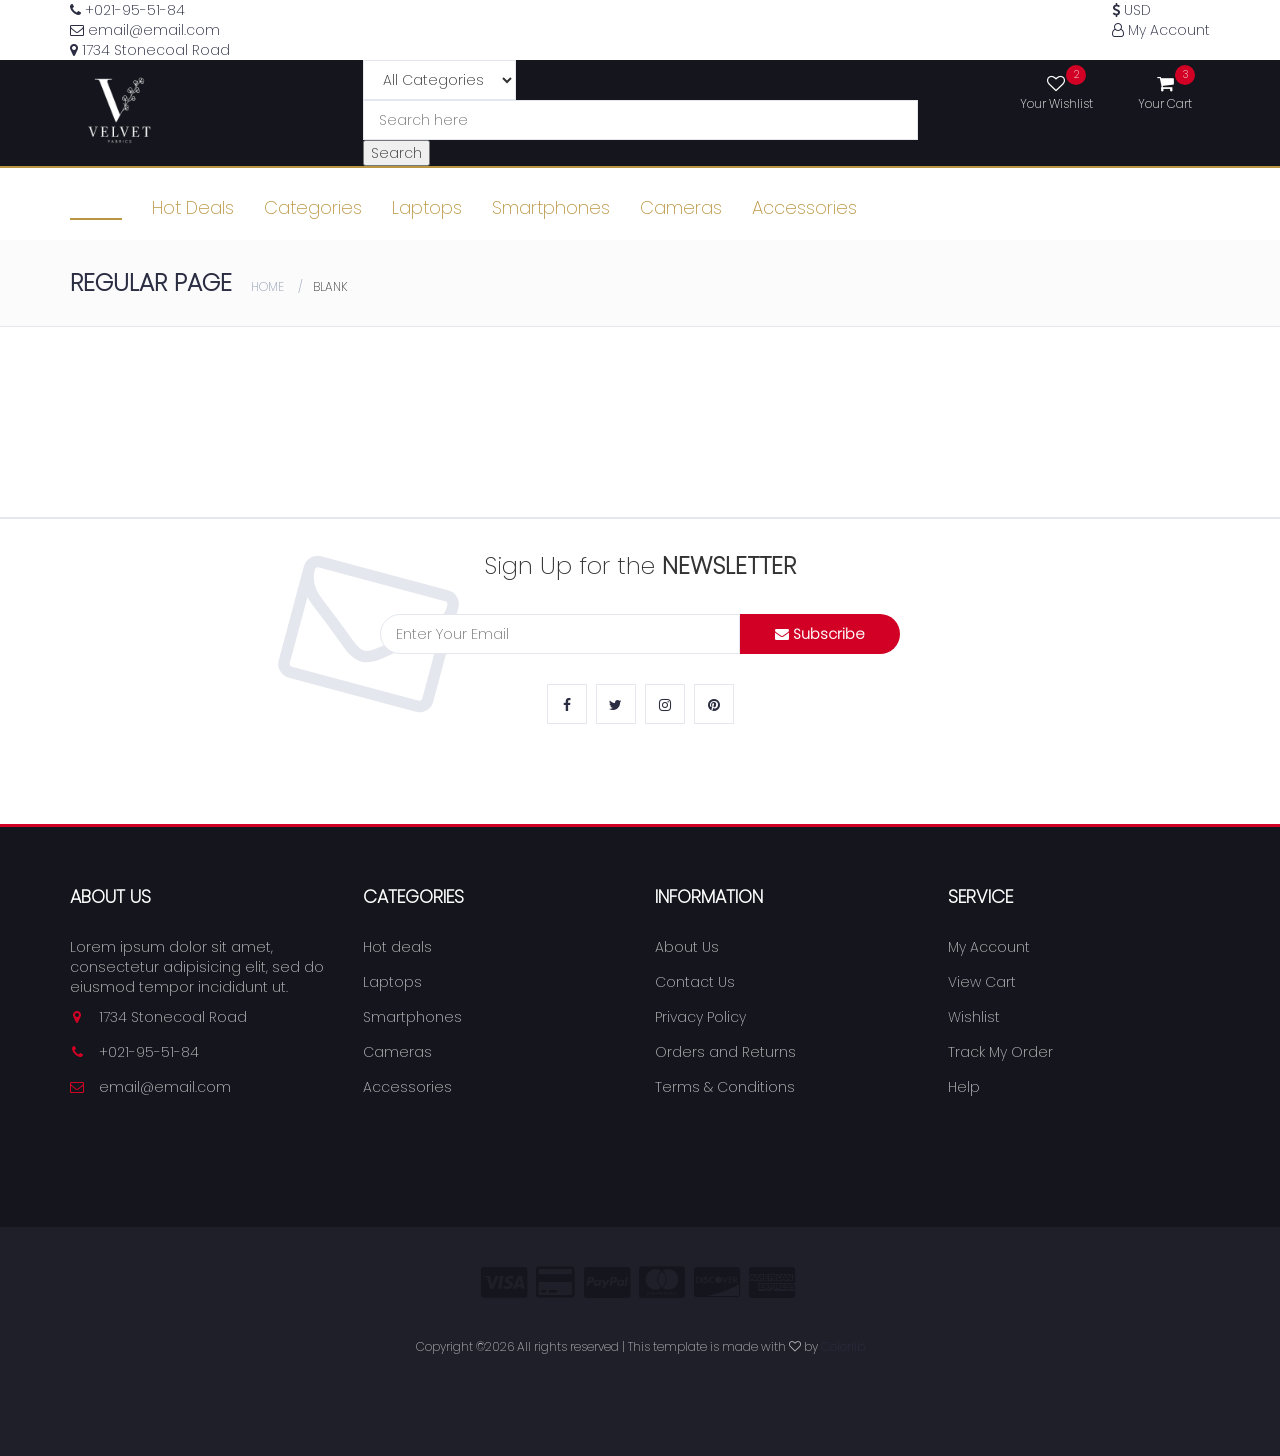
<file: blank.html>
<!DOCTYPE html>
<html lang="en">
	<head>
		<meta charset="utf-8">
		<meta http-equiv="X-UA-Compatible" content="IE=edge">
		<meta name="viewport" content="width=device-width, initial-scale=1">
		 <!-- The above 3 meta tags *must* come first in the head; any other head content must come *after* these tags -->

		<title>Electro - HTML Ecommerce Template</title>

 		<!-- Google font -->
 		<link href="https://fonts.googleapis.com/css?family=Montserrat:400,500,700" rel="stylesheet">

 		<!-- Bootstrap -->
 		<link type="text/css" rel="stylesheet" href="css/bootstrap.min.css"/>

 		<!-- Slick -->
 		<link type="text/css" rel="stylesheet" href="css/slick.css"/>
 		<link type="text/css" rel="stylesheet" href="css/slick-theme.css"/>

 		<!-- nouislider -->
 		<link type="text/css" rel="stylesheet" href="css/nouislider.min.css"/>

 		<!-- Font Awesome Icon -->
 		<link rel="stylesheet" href="css/font-awesome.min.css">

 		<!-- Custom stlylesheet -->
 		<link type="text/css" rel="stylesheet" href="css/style.css"/>

 		<!-- HTML5 shim and Respond.js for IE8 support of HTML5 elements and media queries -->
 		<!-- WARNING: Respond.js doesn't work if you view the page via file:// -->
 		<!--[if lt IE 9]>
 		  <script src="https://oss.maxcdn.com/html5shiv/3.7.3/html5shiv.min.js"></script>
 		  <script src="https://oss.maxcdn.com/respond/1.4.2/respond.min.js"></script>
 		<![endif]-->

    </head>
	<body>
		<!-- HEADER -->
		<header>
			<!-- TOP HEADER -->
			<div id="top-header">
				<div class="container">
					<ul class="header-links pull-left">
						<li><a href="#"><i class="fa fa-phone"></i> +021-95-51-84</a></li>
						<li><a href="#"><i class="fa fa-envelope-o"></i> email@email.com</a></li>
						<li><a href="#"><i class="fa fa-map-marker"></i> 1734 Stonecoal Road</a></li>
					</ul>
					<ul class="header-links pull-right">
						<li><a href="#"><i class="fa fa-dollar"></i> USD</a></li>
						<li><a href="#"><i class="fa fa-user-o"></i> My Account</a></li>
					</ul>
				</div>
			</div>
			<!-- /TOP HEADER -->

			<!-- MAIN HEADER -->
			<div id="header">
				<!-- container -->
				<div class="container">
					<!-- row -->
					<div class="row">
						<!-- LOGO -->
						<div class="col-md-3">
							<div class="header-logo">
								<a href="#" class="logo">
									<img src="./img/logo.png" alt="">
								</a>
							</div>
						</div>
						<!-- /LOGO -->

						<!-- SEARCH BAR -->
						<div class="col-md-6">
							<div class="header-search">
								<form>
									<select class="input-select">
										<option value="0">All Categories</option>
										<option value="1">Category 01</option>
										<option value="1">Category 02</option>
									</select>
									<input class="input" placeholder="Search here">
									<button class="search-btn">Search</button>
								</form>
							</div>
						</div>
						<!-- /SEARCH BAR -->

						<!-- ACCOUNT -->
						<div class="col-md-3 clearfix">
							<div class="header-ctn">
								<!-- Wishlist -->
								<div>
									<a href="#">
										<i class="fa fa-heart-o"></i>
										<span>Your Wishlist</span>
										<div class="qty">2</div>
									</a>
								</div>
								<!-- /Wishlist -->

								<!-- Cart -->
								<div class="dropdown">
									<a class="dropdown-toggle" data-toggle="dropdown" aria-expanded="true">
										<i class="fa fa-shopping-cart"></i>
										<span>Your Cart</span>
										<div class="qty">3</div>
									</a>
									<div class="cart-dropdown">
										<div class="cart-list">
											<div class="product-widget">
												<div class="product-img">
													<img src="./img/product01.png" alt="">
												</div>
												<div class="product-body">
													<h3 class="product-name"><a href="#">product name goes here</a></h3>
													<h4 class="product-price"><span class="qty">1x</span>$980.00</h4>
												</div>
												<button class="delete"><i class="fa fa-close"></i></button>
											</div>

											<div class="product-widget">
												<div class="product-img">
													<img src="./img/product02.png" alt="">
												</div>
												<div class="product-body">
													<h3 class="product-name"><a href="#">product name goes here</a></h3>
													<h4 class="product-price"><span class="qty">3x</span>$980.00</h4>
												</div>
												<button class="delete"><i class="fa fa-close"></i></button>
											</div>
										</div>
										<div class="cart-summary">
											<small>3 Item(s) selected</small>
											<h5>SUBTOTAL: $2940.00</h5>
										</div>
										<div class="cart-btns">
											<a href="#">View Cart</a>
											<a href="#">Checkout  <i class="fa fa-arrow-circle-right"></i></a>
										</div>
									</div>
								</div>
								<!-- /Cart -->

								<!-- Menu Toogle -->
								<div class="menu-toggle">
									<a href="#">
										<i class="fa fa-bars"></i>
										<span>Menu</span>
									</a>
								</div>
								<!-- /Menu Toogle -->
							</div>
						</div>
						<!-- /ACCOUNT -->
					</div>
					<!-- row -->
				</div>
				<!-- container -->
			</div>
			<!-- /MAIN HEADER -->
		</header>
		<!-- /HEADER -->

		<!-- NAVIGATION -->
		<nav id="navigation">
			<!-- container -->
			<div class="container">
				<!-- responsive-nav -->
				<div id="responsive-nav">
					<!-- NAV -->
					<ul class="main-nav nav navbar-nav">
						<li class="active"><a href="#">Home</a></li>
						<li><a href="#">Hot Deals</a></li>
						<li><a href="#">Categories</a></li>
						<li><a href="#">Laptops</a></li>
						<li><a href="#">Smartphones</a></li>
						<li><a href="#">Cameras</a></li>
						<li><a href="#">Accessories</a></li>
					</ul>
					<!-- /NAV -->
				</div>
				<!-- /responsive-nav -->
			</div>
			<!-- /container -->
		</nav>
		<!-- /NAVIGATION -->

		<!-- BREADCRUMB -->
		<div id="breadcrumb" class="section">
			<!-- container -->
			<div class="container">
				<!-- row -->
				<div class="row">
					<div class="col-md-12">
						<h3 class="breadcrumb-header">Regular Page</h3>
						<ul class="breadcrumb-tree">
							<li><a href="#">Home</a></li>
							<li class="active">Blank</li>
						</ul>
					</div>
				</div>
				<!-- /row -->
			</div>
			<!-- /container -->
		</div>
		<!-- /BREADCRUMB -->

		<!-- SECTION -->
		<div class="section">
			<!-- container -->
			<div class="container">
				<!-- row -->
				<div class="row">
				</div>
				<!-- /row -->
			</div>
			<!-- /container -->
		</div>
		<!-- /SECTION -->

		<!-- NEWSLETTER -->
		<div id="newsletter" class="section">
			<!-- container -->
			<div class="container">
				<!-- row -->
				<div class="row">
					<div class="col-md-12">
						<div class="newsletter">
							<p>Sign Up for the <strong>NEWSLETTER</strong></p>
							<form>
								<input class="input" type="email" placeholder="Enter Your Email">
								<button class="newsletter-btn"><i class="fa fa-envelope"></i> Subscribe</button>
							</form>
							<ul class="newsletter-follow">
								<li>
									<a href="#"><i class="fa fa-facebook"></i></a>
								</li>
								<li>
									<a href="#"><i class="fa fa-twitter"></i></a>
								</li>
								<li>
									<a href="#"><i class="fa fa-instagram"></i></a>
								</li>
								<li>
									<a href="#"><i class="fa fa-pinterest"></i></a>
								</li>
							</ul>
						</div>
					</div>
				</div>
				<!-- /row -->
			</div>
			<!-- /container -->
		</div>
		<!-- /NEWSLETTER -->

		<!-- FOOTER -->
		<footer id="footer">
			<!-- top footer -->
			<div class="section">
				<!-- container -->
				<div class="container">
					<!-- row -->
					<div class="row">
						<div class="col-md-3 col-xs-6">
							<div class="footer">
								<h3 class="footer-title">About Us</h3>
								<p>Lorem ipsum dolor sit amet, consectetur adipisicing elit, sed do eiusmod tempor incididunt ut.</p>
								<ul class="footer-links">
									<li><a href="#"><i class="fa fa-map-marker"></i>1734 Stonecoal Road</a></li>
									<li><a href="#"><i class="fa fa-phone"></i>+021-95-51-84</a></li>
									<li><a href="#"><i class="fa fa-envelope-o"></i>email@email.com</a></li>
								</ul>
							</div>
						</div>

						<div class="col-md-3 col-xs-6">
							<div class="footer">
								<h3 class="footer-title">Categories</h3>
								<ul class="footer-links">
									<li><a href="#">Hot deals</a></li>
									<li><a href="#">Laptops</a></li>
									<li><a href="#">Smartphones</a></li>
									<li><a href="#">Cameras</a></li>
									<li><a href="#">Accessories</a></li>
								</ul>
							</div>
						</div>

						<div class="clearfix visible-xs"></div>

						<div class="col-md-3 col-xs-6">
							<div class="footer">
								<h3 class="footer-title">Information</h3>
								<ul class="footer-links">
									<li><a href="#">About Us</a></li>
									<li><a href="#">Contact Us</a></li>
									<li><a href="#">Privacy Policy</a></li>
									<li><a href="#">Orders and Returns</a></li>
									<li><a href="#">Terms & Conditions</a></li>
								</ul>
							</div>
						</div>

						<div class="col-md-3 col-xs-6">
							<div class="footer">
								<h3 class="footer-title">Service</h3>
								<ul class="footer-links">
									<li><a href="#">My Account</a></li>
									<li><a href="#">View Cart</a></li>
									<li><a href="#">Wishlist</a></li>
									<li><a href="#">Track My Order</a></li>
									<li><a href="#">Help</a></li>
								</ul>
							</div>
						</div>
					</div>
					<!-- /row -->
				</div>
				<!-- /container -->
			</div>
			<!-- /top footer -->

			<!-- bottom footer -->
			<div id="bottom-footer" class="section">
				<div class="container">
					<!-- row -->
					<div class="row">
						<div class="col-md-12 text-center">
							<ul class="footer-payments">
								<li><a href="#"><i class="fa fa-cc-visa"></i></a></li>
								<li><a href="#"><i class="fa fa-credit-card"></i></a></li>
								<li><a href="#"><i class="fa fa-cc-paypal"></i></a></li>
								<li><a href="#"><i class="fa fa-cc-mastercard"></i></a></li>
								<li><a href="#"><i class="fa fa-cc-discover"></i></a></li>
								<li><a href="#"><i class="fa fa-cc-amex"></i></a></li>
							</ul>
							<span class="copyright">
								<!-- Link back to Colorlib can't be removed. Template is licensed under CC BY 3.0. -->
								Copyright &copy;<script>document.write(new Date().getFullYear());</script> All rights reserved | This template is made with <i class="fa fa-heart-o" aria-hidden="true"></i> by <a href="https://colorlib.com" target="_blank">Colorlib</a>
							<!-- Link back to Colorlib can't be removed. Template is licensed under CC BY 3.0. -->
							</span>


						</div>
					</div>
						<!-- /row -->
				</div>
				<!-- /container -->
			</div>
			<!-- /bottom footer -->
		</footer>
		<!-- /FOOTER -->

		<!-- jQuery Plugins -->
		<script src="js/jquery.min.js"></script>
		<script src="js/bootstrap.min.js"></script>
		<script src="js/slick.min.js"></script>
		<script src="js/nouislider.min.js"></script>
		<script src="js/jquery.zoom.min.js"></script>
		<script src="js/main.js"></script>

	</body>
</html>
</file>
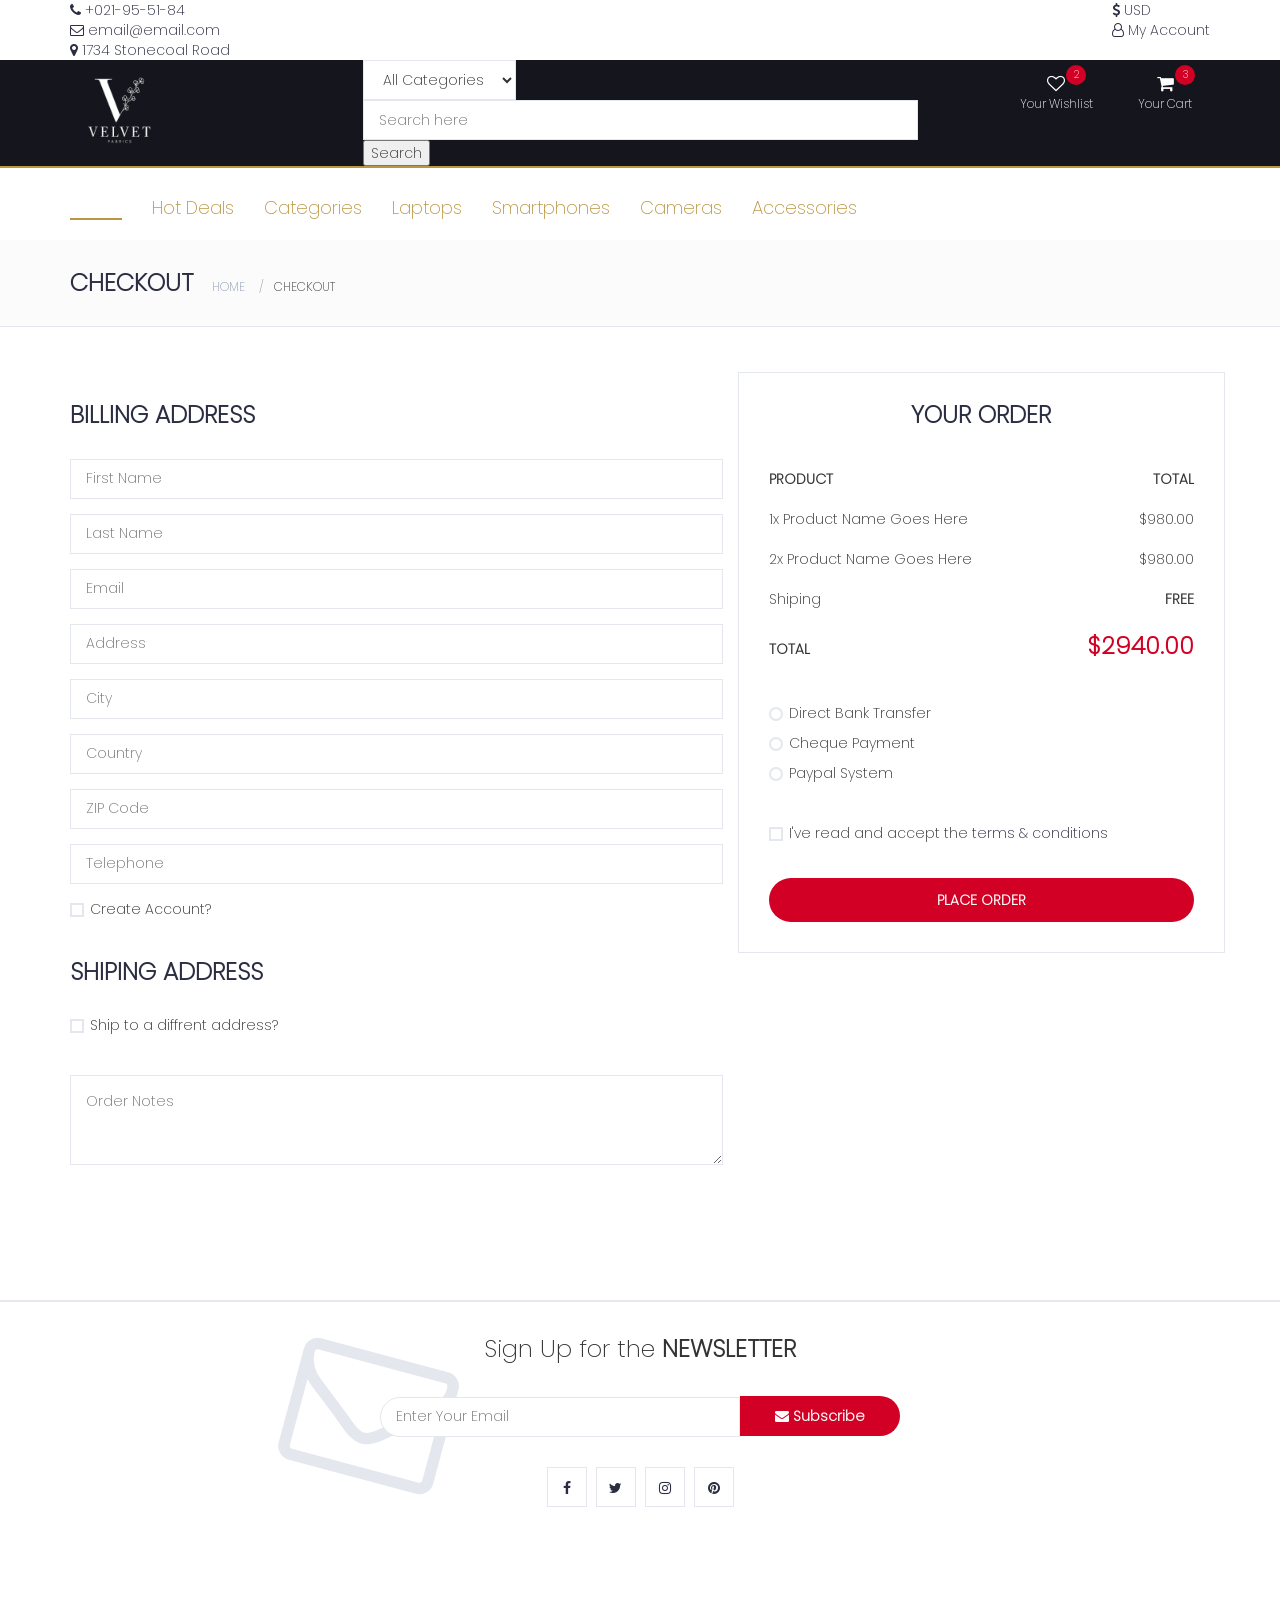
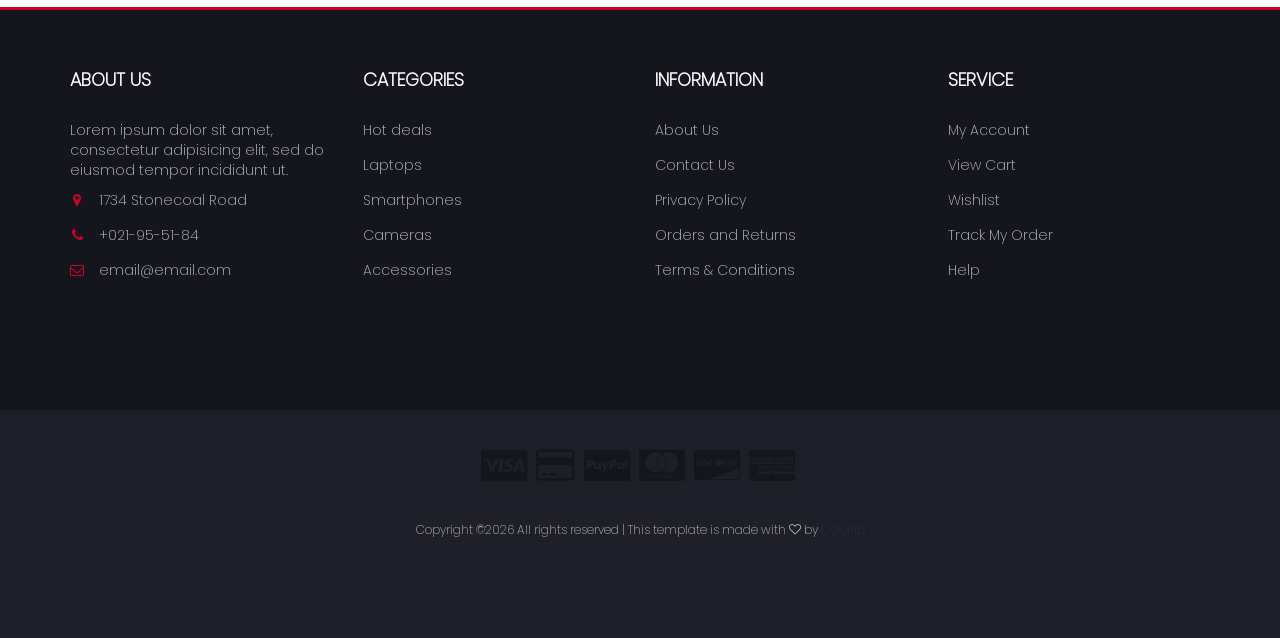
<file: checkout.html>
<!DOCTYPE html>
<html lang="en">
	<head>
		<meta charset="utf-8">
		<meta http-equiv="X-UA-Compatible" content="IE=edge">
		<meta name="viewport" content="width=device-width, initial-scale=1">
		 <!-- The above 3 meta tags *must* come first in the head; any other head content must come *after* these tags -->

		<title>Electro - HTML Ecommerce Template</title>

 		<!-- Google font -->
 		<link href="https://fonts.googleapis.com/css?family=Montserrat:400,500,700" rel="stylesheet">

 		<!-- Bootstrap -->
 		<link type="text/css" rel="stylesheet" href="css/bootstrap.min.css"/>

 		<!-- Slick -->
 		<link type="text/css" rel="stylesheet" href="css/slick.css"/>
 		<link type="text/css" rel="stylesheet" href="css/slick-theme.css"/>

 		<!-- nouislider -->
 		<link type="text/css" rel="stylesheet" href="css/nouislider.min.css"/>

 		<!-- Font Awesome Icon -->
 		<link rel="stylesheet" href="css/font-awesome.min.css">

 		<!-- Custom stlylesheet -->
 		<link type="text/css" rel="stylesheet" href="css/style.css"/>

		<!-- HTML5 shim and Respond.js for IE8 support of HTML5 elements and media queries -->
		<!-- WARNING: Respond.js doesn't work if you view the page via file:// -->
		<!--[if lt IE 9]>
		  <script src="https://oss.maxcdn.com/html5shiv/3.7.3/html5shiv.min.js"></script>
		  <script src="https://oss.maxcdn.com/respond/1.4.2/respond.min.js"></script>
		<![endif]-->

    </head>
	<body>
		<!-- HEADER -->
		<header>
			<!-- TOP HEADER -->
			<div id="top-header">
				<div class="container">
					<ul class="header-links pull-left">
						<li><a href="#"><i class="fa fa-phone"></i> +021-95-51-84</a></li>
						<li><a href="#"><i class="fa fa-envelope-o"></i> email@email.com</a></li>
						<li><a href="#"><i class="fa fa-map-marker"></i> 1734 Stonecoal Road</a></li>
					</ul>
					<ul class="header-links pull-right">
						<li><a href="#"><i class="fa fa-dollar"></i> USD</a></li>
						<li><a href="#"><i class="fa fa-user-o"></i> My Account</a></li>
					</ul>
				</div>
			</div>
			<!-- /TOP HEADER -->

			<!-- MAIN HEADER -->
			<div id="header">
				<!-- container -->
				<div class="container">
					<!-- row -->
					<div class="row">
						<!-- LOGO -->
						<div class="col-md-3">
							<div class="header-logo">
								<a href="#" class="logo">
									<img src="./img/logo.png" alt="">
								</a>
							</div>
						</div>
						<!-- /LOGO -->

						<!-- SEARCH BAR -->
						<div class="col-md-6">
							<div class="header-search">
								<form>
									<select class="input-select">
										<option value="0">All Categories</option>
										<option value="1">Category 01</option>
										<option value="1">Category 02</option>
									</select>
									<input class="input" placeholder="Search here">
									<button class="search-btn">Search</button>
								</form>
							</div>
						</div>
						<!-- /SEARCH BAR -->

						<!-- ACCOUNT -->
						<div class="col-md-3 clearfix">
							<div class="header-ctn">
								<!-- Wishlist -->
								<div>
									<a href="#">
										<i class="fa fa-heart-o"></i>
										<span>Your Wishlist</span>
										<div class="qty">2</div>
									</a>
								</div>
								<!-- /Wishlist -->

								<!-- Cart -->
								<div class="dropdown">
									<a class="dropdown-toggle" data-toggle="dropdown" aria-expanded="true">
										<i class="fa fa-shopping-cart"></i>
										<span>Your Cart</span>
										<div class="qty">3</div>
									</a>
									<div class="cart-dropdown">
										<div class="cart-list">
											<div class="product-widget">
												<div class="product-img">
													<img src="./img/product01.png" alt="">
												</div>
												<div class="product-body">
													<h3 class="product-name"><a href="#">product name goes here</a></h3>
													<h4 class="product-price"><span class="qty">1x</span>$980.00</h4>
												</div>
												<button class="delete"><i class="fa fa-close"></i></button>
											</div>

											<div class="product-widget">
												<div class="product-img">
													<img src="./img/product02.png" alt="">
												</div>
												<div class="product-body">
													<h3 class="product-name"><a href="#">product name goes here</a></h3>
													<h4 class="product-price"><span class="qty">3x</span>$980.00</h4>
												</div>
												<button class="delete"><i class="fa fa-close"></i></button>
											</div>
										</div>
										<div class="cart-summary">
											<small>3 Item(s) selected</small>
											<h5>SUBTOTAL: $2940.00</h5>
										</div>
										<div class="cart-btns">
											<a href="#">View Cart</a>
											<a href="#">Checkout  <i class="fa fa-arrow-circle-right"></i></a>
										</div>
									</div>
								</div>
								<!-- /Cart -->

								<!-- Menu Toogle -->
								<div class="menu-toggle">
									<a href="#">
										<i class="fa fa-bars"></i>
										<span>Menu</span>
									</a>
								</div>
								<!-- /Menu Toogle -->
							</div>
						</div>
						<!-- /ACCOUNT -->
					</div>
					<!-- row -->
				</div>
				<!-- container -->
			</div>
			<!-- /MAIN HEADER -->
		</header>
		<!-- /HEADER -->

		<!-- NAVIGATION -->
		<nav id="navigation">
			<!-- container -->
			<div class="container">
				<!-- responsive-nav -->
				<div id="responsive-nav">
					<!-- NAV -->
					<ul class="main-nav nav navbar-nav">
						<li class="active"><a href="#">Home</a></li>
						<li><a href="#">Hot Deals</a></li>
						<li><a href="#">Categories</a></li>
						<li><a href="#">Laptops</a></li>
						<li><a href="#">Smartphones</a></li>
						<li><a href="#">Cameras</a></li>
						<li><a href="#">Accessories</a></li>
					</ul>
					<!-- /NAV -->
				</div>
				<!-- /responsive-nav -->
			</div>
			<!-- /container -->
		</nav>
		<!-- /NAVIGATION -->

		<!-- BREADCRUMB -->
		<div id="breadcrumb" class="section">
			<!-- container -->
			<div class="container">
				<!-- row -->
				<div class="row">
					<div class="col-md-12">
						<h3 class="breadcrumb-header">Checkout</h3>
						<ul class="breadcrumb-tree">
							<li><a href="#">Home</a></li>
							<li class="active">Checkout</li>
						</ul>
					</div>
				</div>
				<!-- /row -->
			</div>
			<!-- /container -->
		</div>
		<!-- /BREADCRUMB -->

		<!-- SECTION -->
		<div class="section">
			<!-- container -->
			<div class="container">
				<!-- row -->
				<div class="row">

					<div class="col-md-7">
						<!-- Billing Details -->
						<div class="billing-details">
							<div class="section-title">
								<h3 class="title">Billing address</h3>
							</div>
							<div class="form-group">
								<input class="input" type="text" name="first-name" placeholder="First Name">
							</div>
							<div class="form-group">
								<input class="input" type="text" name="last-name" placeholder="Last Name">
							</div>
							<div class="form-group">
								<input class="input" type="email" name="email" placeholder="Email">
							</div>
							<div class="form-group">
								<input class="input" type="text" name="address" placeholder="Address">
							</div>
							<div class="form-group">
								<input class="input" type="text" name="city" placeholder="City">
							</div>
							<div class="form-group">
								<input class="input" type="text" name="country" placeholder="Country">
							</div>
							<div class="form-group">
								<input class="input" type="text" name="zip-code" placeholder="ZIP Code">
							</div>
							<div class="form-group">
								<input class="input" type="tel" name="tel" placeholder="Telephone">
							</div>
							<div class="form-group">
								<div class="input-checkbox">
									<input type="checkbox" id="create-account">
									<label for="create-account">
										<span></span>
										Create Account?
									</label>
									<div class="caption">
										<p>Lorem ipsum dolor sit amet, consectetur adipisicing elit, sed do eiusmod tempor incididunt.</p>
										<input class="input" type="password" name="password" placeholder="Enter Your Password">
									</div>
								</div>
							</div>
						</div>
						<!-- /Billing Details -->

						<!-- Shiping Details -->
						<div class="shiping-details">
							<div class="section-title">
								<h3 class="title">Shiping address</h3>
							</div>
							<div class="input-checkbox">
								<input type="checkbox" id="shiping-address">
								<label for="shiping-address">
									<span></span>
									Ship to a diffrent address?
								</label>
								<div class="caption">
									<div class="form-group">
										<input class="input" type="text" name="first-name" placeholder="First Name">
									</div>
									<div class="form-group">
										<input class="input" type="text" name="last-name" placeholder="Last Name">
									</div>
									<div class="form-group">
										<input class="input" type="email" name="email" placeholder="Email">
									</div>
									<div class="form-group">
										<input class="input" type="text" name="address" placeholder="Address">
									</div>
									<div class="form-group">
										<input class="input" type="text" name="city" placeholder="City">
									</div>
									<div class="form-group">
										<input class="input" type="text" name="country" placeholder="Country">
									</div>
									<div class="form-group">
										<input class="input" type="text" name="zip-code" placeholder="ZIP Code">
									</div>
									<div class="form-group">
										<input class="input" type="tel" name="tel" placeholder="Telephone">
									</div>
								</div>
							</div>
						</div>
						<!-- /Shiping Details -->

						<!-- Order notes -->
						<div class="order-notes">
							<textarea class="input" placeholder="Order Notes"></textarea>
						</div>
						<!-- /Order notes -->
					</div>

					<!-- Order Details -->
					<div class="col-md-5 order-details">
						<div class="section-title text-center">
							<h3 class="title">Your Order</h3>
						</div>
						<div class="order-summary">
							<div class="order-col">
								<div><strong>PRODUCT</strong></div>
								<div><strong>TOTAL</strong></div>
							</div>
							<div class="order-products">
								<div class="order-col">
									<div>1x Product Name Goes Here</div>
									<div>$980.00</div>
								</div>
								<div class="order-col">
									<div>2x Product Name Goes Here</div>
									<div>$980.00</div>
								</div>
							</div>
							<div class="order-col">
								<div>Shiping</div>
								<div><strong>FREE</strong></div>
							</div>
							<div class="order-col">
								<div><strong>TOTAL</strong></div>
								<div><strong class="order-total">$2940.00</strong></div>
							</div>
						</div>
						<div class="payment-method">
							<div class="input-radio">
								<input type="radio" name="payment" id="payment-1">
								<label for="payment-1">
									<span></span>
									Direct Bank Transfer
								</label>
								<div class="caption">
									<p>Lorem ipsum dolor sit amet, consectetur adipisicing elit, sed do eiusmod tempor incididunt ut labore et dolore magna aliqua.</p>
								</div>
							</div>
							<div class="input-radio">
								<input type="radio" name="payment" id="payment-2">
								<label for="payment-2">
									<span></span>
									Cheque Payment
								</label>
								<div class="caption">
									<p>Lorem ipsum dolor sit amet, consectetur adipisicing elit, sed do eiusmod tempor incididunt ut labore et dolore magna aliqua.</p>
								</div>
							</div>
							<div class="input-radio">
								<input type="radio" name="payment" id="payment-3">
								<label for="payment-3">
									<span></span>
									Paypal System
								</label>
								<div class="caption">
									<p>Lorem ipsum dolor sit amet, consectetur adipisicing elit, sed do eiusmod tempor incididunt ut labore et dolore magna aliqua.</p>
								</div>
							</div>
						</div>
						<div class="input-checkbox">
							<input type="checkbox" id="terms">
							<label for="terms">
								<span></span>
								I've read and accept the <a href="#">terms & conditions</a>
							</label>
						</div>
						<a href="#" class="primary-btn order-submit">Place order</a>
					</div>
					<!-- /Order Details -->
				</div>
				<!-- /row -->
			</div>
			<!-- /container -->
		</div>
		<!-- /SECTION -->

		<!-- NEWSLETTER -->
		<div id="newsletter" class="section">
			<!-- container -->
			<div class="container">
				<!-- row -->
				<div class="row">
					<div class="col-md-12">
						<div class="newsletter">
							<p>Sign Up for the <strong>NEWSLETTER</strong></p>
							<form>
								<input class="input" type="email" placeholder="Enter Your Email">
								<button class="newsletter-btn"><i class="fa fa-envelope"></i> Subscribe</button>
							</form>
							<ul class="newsletter-follow">
								<li>
									<a href="#"><i class="fa fa-facebook"></i></a>
								</li>
								<li>
									<a href="#"><i class="fa fa-twitter"></i></a>
								</li>
								<li>
									<a href="#"><i class="fa fa-instagram"></i></a>
								</li>
								<li>
									<a href="#"><i class="fa fa-pinterest"></i></a>
								</li>
							</ul>
						</div>
					</div>
				</div>
				<!-- /row -->
			</div>
			<!-- /container -->
		</div>
		<!-- /NEWSLETTER -->

		<!-- FOOTER -->
		<footer id="footer">
			<!-- top footer -->
			<div class="section">
				<!-- container -->
				<div class="container">
					<!-- row -->
					<div class="row">
						<div class="col-md-3 col-xs-6">
							<div class="footer">
								<h3 class="footer-title">About Us</h3>
								<p>Lorem ipsum dolor sit amet, consectetur adipisicing elit, sed do eiusmod tempor incididunt ut.</p>
								<ul class="footer-links">
									<li><a href="#"><i class="fa fa-map-marker"></i>1734 Stonecoal Road</a></li>
									<li><a href="#"><i class="fa fa-phone"></i>+021-95-51-84</a></li>
									<li><a href="#"><i class="fa fa-envelope-o"></i>email@email.com</a></li>
								</ul>
							</div>
						</div>

						<div class="col-md-3 col-xs-6">
							<div class="footer">
								<h3 class="footer-title">Categories</h3>
								<ul class="footer-links">
									<li><a href="#">Hot deals</a></li>
									<li><a href="#">Laptops</a></li>
									<li><a href="#">Smartphones</a></li>
									<li><a href="#">Cameras</a></li>
									<li><a href="#">Accessories</a></li>
								</ul>
							</div>
						</div>

						<div class="clearfix visible-xs"></div>

						<div class="col-md-3 col-xs-6">
							<div class="footer">
								<h3 class="footer-title">Information</h3>
								<ul class="footer-links">
									<li><a href="#">About Us</a></li>
									<li><a href="#">Contact Us</a></li>
									<li><a href="#">Privacy Policy</a></li>
									<li><a href="#">Orders and Returns</a></li>
									<li><a href="#">Terms & Conditions</a></li>
								</ul>
							</div>
						</div>

						<div class="col-md-3 col-xs-6">
							<div class="footer">
								<h3 class="footer-title">Service</h3>
								<ul class="footer-links">
									<li><a href="#">My Account</a></li>
									<li><a href="#">View Cart</a></li>
									<li><a href="#">Wishlist</a></li>
									<li><a href="#">Track My Order</a></li>
									<li><a href="#">Help</a></li>
								</ul>
							</div>
						</div>
					</div>
					<!-- /row -->
				</div>
				<!-- /container -->
			</div>
			<!-- /top footer -->

			<!-- bottom footer -->
			<div id="bottom-footer" class="section">
				<div class="container">
					<!-- row -->
					<div class="row">
						<div class="col-md-12 text-center">
							<ul class="footer-payments">
								<li><a href="#"><i class="fa fa-cc-visa"></i></a></li>
								<li><a href="#"><i class="fa fa-credit-card"></i></a></li>
								<li><a href="#"><i class="fa fa-cc-paypal"></i></a></li>
								<li><a href="#"><i class="fa fa-cc-mastercard"></i></a></li>
								<li><a href="#"><i class="fa fa-cc-discover"></i></a></li>
								<li><a href="#"><i class="fa fa-cc-amex"></i></a></li>
							</ul>
							<span class="copyright">
								<!-- Link back to Colorlib can't be removed. Template is licensed under CC BY 3.0. -->
								Copyright &copy;<script>document.write(new Date().getFullYear());</script> All rights reserved | This template is made with <i class="fa fa-heart-o" aria-hidden="true"></i> by <a href="https://colorlib.com" target="_blank">Colorlib</a>
							<!-- Link back to Colorlib can't be removed. Template is licensed under CC BY 3.0. -->
							</span>
						</div>
					</div>
						<!-- /row -->
				</div>
				<!-- /container -->
			</div>
			<!-- /bottom footer -->
		</footer>
		<!-- /FOOTER -->

		<!-- jQuery Plugins -->
		<script src="js/jquery.min.js"></script>
		<script src="js/bootstrap.min.js"></script>
		<script src="js/slick.min.js"></script>
		<script src="js/nouislider.min.js"></script>
		<script src="js/jquery.zoom.min.js"></script>
		<script src="js/main.js"></script>

	</body>
</html>
</file>
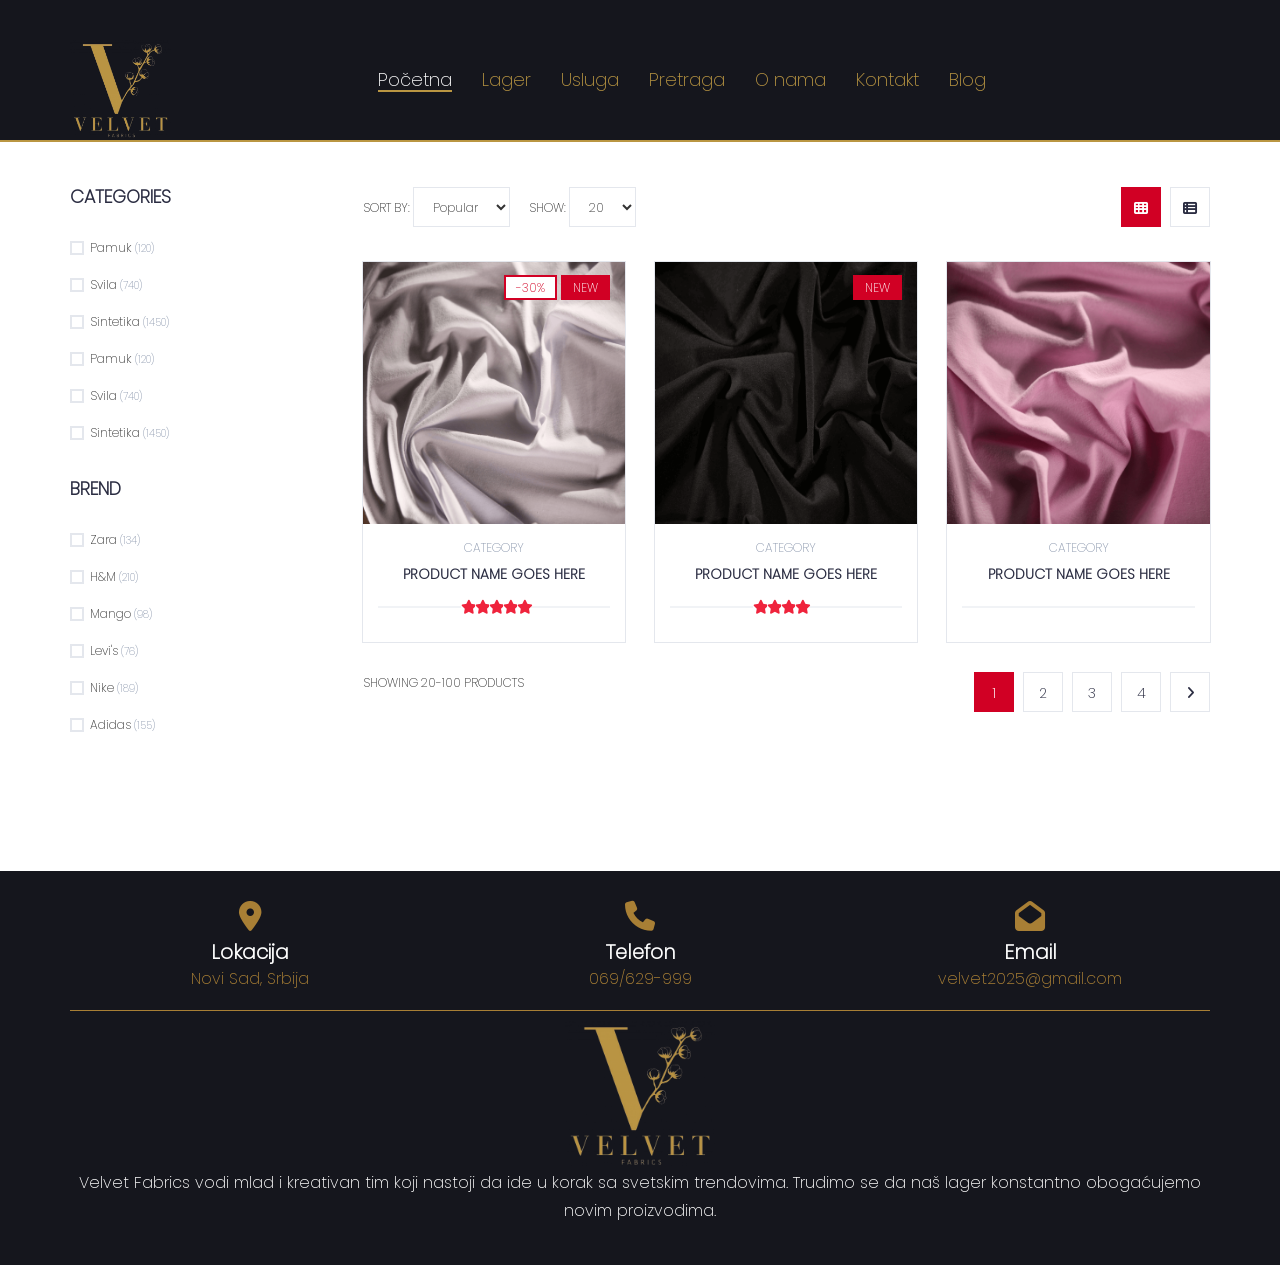
<file: store.html>
<!DOCTYPE html>
<html lang="en">
	<head>
		<meta charset="utf-8">
		<meta http-equiv="X-UA-Compatible" content="IE=edge">
		<link rel="icon" type="image/x-icon" href="img/favicon.ico">

		<meta name="viewport" content="width=device-width, initial-scale=1">
		 <!-- The above 3 meta tags *must* come first in the head; any other head content must come *after* these tags -->

		<title>Velvet Fabrics - Veleprodaja tekstila</title>

		<!-- Google font -->
		<link href="https://fonts.googleapis.com/css?family=Montserrat:400,500,700" rel="stylesheet">

		<!-- Bootstrap -->
		<link type="text/css" rel="stylesheet" href="css/bootstrap.min.css"/>

		<!-- Slick -->
		<link type="text/css" rel="stylesheet" href="css/slick.css"/>
		<link type="text/css" rel="stylesheet" href="css/slick-theme.css"/>

		<!-- nouislider -->
		<link type="text/css" rel="stylesheet" href="css/nouislider.min.css"/>

		<!-- Font Awesome Icon -->
		<link rel="stylesheet" href="css/font-awesome.min.css">

		<!-- Custom stlylesheet -->
		<link type="text/css" rel="stylesheet" href="css/style.css"/>

		<link rel="stylesheet" href="https://cdnjs.cloudflare.com/ajax/libs/font-awesome/6.5.0/css/all.min.css" integrity="sha512-NsWsx...==" crossorigin="anonymous" referrerpolicy="no-referrer" />

		<!-- HTML5 shim and Respond.js for IE8 support of HTML5 elements and media queries -->
		<!-- WARNING: Respond.js doesn't work if you view the page via file:// -->
		<!--[if lt IE 9]>
		  <script src="https://oss.maxcdn.com/html5shiv/3.7.3/html5shiv.min.js"></script>
		  <script src="https://oss.maxcdn.com/respond/1.4.2/respond.min.js"></script>
		<![endif]-->

    </head>
	<body>
		<div class="info-bar">
			<div class="info-bar-content">
			  📍 Lokacija: Beograd | 📞 Telefon: +381 21 95 51 84 | 🆕 Noviteti: Nova kolekcija stigla! 
			</div>
		   </div>
		   <!-- /MOVING INFO BAR -->
					<!-- MAIN HEADER -->
					<div id="header">
						<div class="container">
							<div class="row">
								<!-- LOGO -->
								<div class="col-md-3">
									<div class="header-logo">
										<a href="#" class="logo">
											<img src="./img/logo3.png" alt="">
										</a>
									</div>
								</div>
								<div class="col-md-6">
									<nav id="navigation">
										<!-- container -->
										<div class="container">
											<!-- responsive-nav -->
											<div id="responsive-nav">
												<!-- NAV -->
												<ul class="main-nav nav navbar-nav">
													<li class="active"><a href="index.html">Početna</a></li>
													<li><a href="#lager">Lager</a></li>
													<li><a href="#">Usluga</a></li>
													<li><a href="store.html">Pretraga</a></li>
													<li><a href="#">O nama</a></li>
													<li><a href="#">Kontakt</a></li>
													<li><a href="#">Blog</a></li>
												</ul>
											</div>
										</div>
									</nav>
								</div>
								<div class="col-md-3 clearfix">
									<div class="header-ctn">
										
										<div class="menu-toggle">
											<a href="#">
												<i class="fa fa-bars"></i>
												<span>Menu</span>
											</a>
										</div>
										
									</div>
								</div>
								<!-- /ACCOUNT -->
							</div>
							<!-- row -->
						</div>
						<!-- container -->
					</div>
					<!-- /MAIN HEADER -->

		

		<!-- SECTION -->
		<div class="section">
			<!-- container -->
			<div class="container">
				<!-- row -->
				<div class="row">
					<!-- ASIDE -->
					<div id="aside" class="col-md-3">
						<!-- aside Widget -->
						<div class="aside">
							<h3 class="aside-title">Categories</h3>
							<div class="checkbox-filter">

								<div class="input-checkbox">
									<input type="checkbox" id="category-1">
									<label for="category-1">
										<span></span>
										Pamuk
										<small>(120)</small>
									</label>
								</div>

								<div class="input-checkbox">
									<input type="checkbox" id="category-2">
									<label for="category-2">
										<span></span>
										Svila
										<small>(740)</small>
									</label>
								</div>

								<div class="input-checkbox">
									<input type="checkbox" id="category-3">
									<label for="category-3">
										<span></span>
										Sintetika
										<small>(1450)</small>
									</label>
								</div>

								<div class="input-checkbox">
									<input type="checkbox" id="category-1">
									<label for="category-1">
										<span></span>
										Pamuk
										<small>(120)</small>
									</label>
								</div>

								<div class="input-checkbox">
									<input type="checkbox" id="category-2">
									<label for="category-2">
										<span></span>
										Svila
										<small>(740)</small>
									</label>
								</div>

								<div class="input-checkbox">
									<input type="checkbox" id="category-3">
									<label for="category-3">
										<span></span>
										Sintetika
										<small>(1450)</small>
									</label>
								</div>
							</div>
						</div>
						<!-- /aside Widget -->

						<!-- aside Widget -->
						<div class="aside">
							
						</div>
						<!-- /aside Widget -->

						<!-- aside Widget -->
						<div class="aside">
							<h3 class="aside-title">Brend</h3>
							<div class="checkbox-filter">
							    <div class="input-checkbox">
								   <input type="checkbox" id="brand-1">
								   <label for="brand-1">
									  <span></span>
									  Zara
									  <small>(134)</small>
								   </label>
							    </div>
							    <div class="input-checkbox">
								   <input type="checkbox" id="brand-2">
								   <label for="brand-2">
									  <span></span>
									  H&M
									  <small>(210)</small>
								   </label>
							    </div>
							    <div class="input-checkbox">
								   <input type="checkbox" id="brand-3">
								   <label for="brand-3">
									  <span></span>
									  Mango
									  <small>(98)</small>
								   </label>
							    </div>
							    <div class="input-checkbox">
								   <input type="checkbox" id="brand-4">
								   <label for="brand-4">
									  <span></span>
									  Levi's
									  <small>(76)</small>
								   </label>
							    </div>
							    <div class="input-checkbox">
								   <input type="checkbox" id="brand-5">
								   <label for="brand-5">
									  <span></span>
									  Nike
									  <small>(189)</small>
								   </label>
							    </div>
							    <div class="input-checkbox">
								   <input type="checkbox" id="brand-6">
								   <label for="brand-6">
									  <span></span>
									  Adidas
									  <small>(155)</small>
								   </label>
							    </div>
							</div>
						 </div>
						 
						<!-- /aside Widget -->

						<!-- aside Widget -->
						<div class="aside">
							
						</div>
						<!-- /aside Widget -->
					</div>
					<!-- /ASIDE -->

					<!-- STORE -->
					<div id="store" class="col-md-9">
						<!-- store top filter -->
						<div class="store-filter clearfix">
							<div class="store-sort">
								<label>
									Sort By:
									<select class="input-select">
										<option value="0">Popular</option>
										<option value="1">Position</option>
									</select>
								</label>

								<label>
									Show:
									<select class="input-select">
										<option value="0">20</option>
										<option value="1">50</option>
									</select>
								</label>
							</div>
							<ul class="store-grid">
								<li class="active"><i class="fa fa-th"></i></li>
								<li><a href="#"><i class="fa fa-th-list"></i></a></li>
							</ul>
						</div>
						<!-- /store top filter -->

						<!-- store products -->
						<div class="row">
							<!-- product -->
							<div class="col-md-4 col-xs-6">
								<div class="product">
									<div class="product-img">
										<img src="./img/slika1.png" alt="">
										<div class="product-label">
											<span class="sale">-30%</span>
											<span class="new">NEW</span>
										</div>
									</div>
									<div class="product-body">
										<p class="product-category">Category</p>
										<h3 class="product-name"><a href="#">product name goes here</a></h3>
										
										<div class="product-rating">
											<i class="fa fa-star"></i>
											<i class="fa fa-star"></i>
											<i class="fa fa-star"></i>
											<i class="fa fa-star"></i>
											<i class="fa fa-star"></i>
										</div>
										
									</div>
									
								</div>
							</div>
							<!-- /product -->

							<!-- product -->
							<div class="col-md-4 col-xs-6">
								<div class="product">
									<div class="product-img">
										<img src="./img/slika2.png" alt="">
										<div class="product-label">
											<span class="new">NEW</span>
										</div>
									</div>
									<div class="product-body">
										<p class="product-category">Category</p>
										<h3 class="product-name"><a href="#">product name goes here</a></h3>
										
										<div class="product-rating">
											<i class="fa fa-star"></i>
											<i class="fa fa-star"></i>
											<i class="fa fa-star"></i>
											<i class="fa fa-star"></i>
											<i class="fa fa-star-o"></i>
										</div>
										
									</div>
									
								</div>
							</div>
							<!-- /product -->

							<div class="clearfix visible-sm visible-xs"></div>

							<!-- product -->
							<div class="col-md-4 col-xs-6">
								<div class="product">
									<div class="product-img">
										<img src="./img/slika3.png" alt="">
									</div>
									<div class="product-body">
										<p class="product-category">Category</p>
										<h3 class="product-name"><a href="#">product name goes here</a></h3>
										
										<div class="product-rating">
										</div>
										
									</div>
									
								</div>
							</div>
							<!-- /product -->

							<div class="clearfix visible-lg visible-md"></div>

						</div>
						<!-- /store products -->

						<!-- store bottom filter -->
						<div class="store-filter clearfix">
							<span class="store-qty">Showing 20-100 products</span>
							<ul class="store-pagination">
								<li class="active">1</li>
								<li><a href="#">2</a></li>
								<li><a href="#">3</a></li>
								<li><a href="#">4</a></li>
								<li><a href="#"><i class="fa fa-angle-right"></i></a></li>
							</ul>
						</div>
						<!-- /store bottom filter -->
					</div>
					<!-- /STORE -->
				</div>
				<!-- /row -->
			</div>
			<!-- /container -->
		</div>
		<!-- /SECTION -->

		<footer class="footer-section">
			<div class="container">
			  <div class="footer-cta pt-5 pb-5">
			    <div class="row text-white text-center">
				 <div class="col-md-4 mb-4">
				   <div class="single-cta">
					<div class="cta-text">
					  <i class="fas fa-map-marker-alt"></i>
					  <h4>Lokacija</h4>
					  <span>Novi Sad, Srbija</span>
					</div>
				   </div>
				 </div>
				 <div class="col-md-4 mb-4">
				   <div class="single-cta">
					<div class="cta-text">
					  <i class="fas fa-phone"></i>
					  <h4>Telefon</h4>
					  <span>069/629-999</span>
					</div>
				   </div>
				 </div>
				 <div class="col-md-4 mb-4">
				   <div class="single-cta">
					<div class="cta-text">
					  <i class="fas fa-envelope-open"></i>
					  <h4>Email</h4>
					  <span>velvet2025@gmail.com</span>
					</div>
				   </div>
				 </div>
			    </div>
			  </div>
			  <div class="footer-content pt-4 pb-4 text-white text-center">
			    <div class="footer-logo mb-3">
				 <a href="index.html"><img src="img/logo3.png" alt="logo"></a>
			    </div>
			    <div class="footer-text">
				 <p>
				Velvet Fabrics vodi mlad i kreativan tim koji nastoji da ide u korak sa svetskim trendovima. 
				Trudimo se da naš lager konstantno obogaćujemo novim proizvodima.
				 </p>
			    </div>
			    <!-- <div class="footer-social-icon">
				 <span>Pratite nas</span>
				 <a href="#"><i class="fab fa-facebook-f facebook-bg"></i></a>
				 <a href="#"><i class="fab fa-instagram instagram-bg"></i></a>
				 <a href="#"><i class="fab fa-youtube youtube-bg"></i></a>
			    </div> -->
			  </div>
			</div>
		   </footer>
		   

		<!-- jQuery Plugins -->
		<script src="js/jquery.min.js"></script>
		<script src="js/bootstrap.min.js"></script>
		<script src="js/slick.min.js"></script>
		<script src="js/nouislider.min.js"></script>
		<script src="js/jquery.zoom.min.js"></script>
		<script src="js/main.js"></script>

	</body>
</html>
</file>
<file: css/style.css>
.product-preview img {
  border-radius: 15px;
  border: 2px solid #BA9642;
  box-shadow: 0 4px 8px rgba(0,0,0,0.2);
}

/* Efekat kada se pređe preko slike */
.product-preview img:hover {
  border-radius: 15px;
  border: 2px solid #BA9642;
  box-shadow: 0 6px 12px rgba(0,0,0,0.3);
  transform: scale(1.03);
}


body > footer > div > div.footer-cta.pt-5.pb-5 > div {
  padding-bottom: 20px;
  margin-right: -15px;
  margin-left: -15px;
}

.footer-section {
  padding: 20px;
  background: #15161D;
  color: #fff;
  text-align: center;
}

.footer-cta {
  margin: 10px 0px;
  border-bottom: 1px solid #a87f35;
}

.single-cta i {
  color: #a87f35;
  font-size: 30px;
  margin-bottom: 10px;
}

.cta-text h4 {
  color: #fff;
  font-size: 20px;
  font-weight: 600;
  margin-bottom: 5px;
}

.cta-text span {
  color: #a87f35;
  font-size: 16px;
}

.footer-content p {
  font-size: 16px;
  color: #fff;
  line-height: 28px;
  margin-bottom: 20px;
}

.footer-logo img {
  max-width: 150px;
  height: auto;
}

.footer-social-icon span {
  color: #a87f35;
  display: block;
  font-size: 20px;
  font-weight: 700;
  margin-bottom: 15px;
}

.footer-social-icon a {
  color: #fff;
  font-size: 18px;
  display: inline-block;
  margin: 0 8px;
  border-radius: 50%;
}

.footer-social-icon i {
  height: 40px;
  width: 40px;
  line-height: 40px;
  border-radius: 50%;
  text-align: center;
}

.facebook-bg {
  background: #3B5998;
}

.instagram-bg {
  background: radial-gradient(circle at 30% 107%, #fdf497 0%, #fd5949 45%, #d6249f 60%, #285AEB 90%);
}

.youtube-bg {
  background-color: #ff0000;
}
.color-options {
  display: grid;
  grid-template-columns: repeat(5, 1fr); /* 5 u jednom redu */
  gap: 10px;
  margin-top: 10px;
  max-width: 170px; /* opciono: da se ne rasteže previše */
}

.color-circle {
  width: 24px;
  height: 24px;
  border-radius: 50%;
  cursor: pointer;
  border: 2px solid #BA9642;/* zlatan okvir */
  box-shadow: 0 0 2px rgba(0, 0, 0, 0.3);
  transition: transform 0.2s;
}

.color-circle:hover {
  transform: scale(1.2);
  border-color: goldenrod;
}

@font-face {
  font-family: mojFont;
  src: url(../font/Poppins-ExtraLight.ttf);
}

.slider-title {
  text-align: center;
  color:#BA9642;
  font-size: 36px;
  font-weight: bold;
  margin-bottom: 30px;
  font-weight: bold;
  text-shadow: 1px 0px 1px #CCCCCC, 2px 2px 2px rgba(206,89,55,0);
  animation: pulse 1.5s infinite ease-in-out;
}

.slider-titleL {
  text-align: center;
  color:#BA9642;
  font-size: 36px;
  font-weight: bold;
  margin-bottom: 30px;
  font-weight: bold;
  text-shadow: 1px 0px 1px #CCCCCC, 2px 2px 2px rgba(206,89,55,0);
}

@keyframes pulse {
  0% {
    transform: scale(1);
  }
  50% {
    transform: scale(1.08);
  }
  100% {
    transform: scale(1);
  }
}

.product-grid {
  display: flex;
  flex-wrap: wrap;
  justify-content: center;
  gap: 15px;
  margin-top: 20px;
}

.product-card {
  flex: 0 0 calc(19%);
  box-sizing: border-box;
  margin: 0;
  border-radius: 8px;
  overflow: hidden;
  background-color: #E4E7ED;
  position: relative;  /* Za pozicioniranje linka u sredini */
  transition: 0.3s all;
}

.product-card-img {
  height: 250px;
  position: relative;
  overflow: hidden;
  transition: 0.3s all;  /* Dodajemo tranziciju za sliku */
}

.product-card-img img {
  width: 100%;
  height: 100%;
  object-fit: cover;
  transition: 0.3s all;
}

.product-card:hover .product-card-img img {
  transform: scale(1.05);
  filter: blur(5px);  /* Dodajemo blur efekat pri hoveru */
}

.product-card-text {
  position: absolute;
  bottom: 0;
  width: 100%;
  background: rgba(0, 0, 0, 0.6);
  color: #BA9642;
  font-size: 18px;
  font-weight: bold;
  padding: 8px;
  text-align: center;
  text-shadow: 2px 2px 4px rgba(0,0,0,0.7);
  box-sizing: border-box;
  border-radius: 0 0 8px 8px;
  opacity: 0;  /* Početno nevidljiv tekst */
  transition: opacity 0.3s ease;  /* Glatka animacija za pojavljivanje */
}

/* Link koji se pojavljuje pri prelasku mišem */
.card-link {
  position: absolute;
  text-align: center;
  top: 50%;  /* Pozicioniraj ga u sredinu */
  left: 50%;
  transform: translate(-50%, -50%);  /* Pomeri ga tačno u centar */
  color: white;  /* Početna boja teksta */
  text-decoration: none;
  font-size: 18px;
  font-weight: bold;
  padding: 10px 20px;
  background-color: rgba(186, 150, 66, 0.7);  /* Početna pozadinska boja linka */
  border-radius: 5px;
  transition: 0.3s all;
  border: 2px solid #BA9642;  /* Boja okvira */
  opacity: 0;  /* Početno nevidljiv link */
}

/* Kada se pređe mišem na karticu, link postaje vidljiv, kao i tekst */
.product-card:hover .product-card-text,
.product-card:hover .card-link {
  opacity: 1;  /* Povećaj nevidljivost */
}

/* Dodaj efekat prelaska sa glatkom animacijom */
.card-link:hover {
  background-color: #BA9642;  /* Promeni boju pozadine prilikom prelaska */
  color: white;  /* Promeni boju teksta */
}

/* Responsivnost */
@media screen and (max-width: 1200px) {
  .product-card {
    flex: 0 0 calc(23%);
  }
}

@media screen and (max-width: 992px) {
  .product-card {
    flex: 0 0 calc(31%);
  }
}

@media screen and (max-width: 768px) {
  .product-card {
    flex: 0 0 calc(48%);
  }
}

@media screen and (max-width: 480px) {
  .product-card {
    flex: 0 0 100%;
  }
}

.sectionL {
  position: relative;
  overflow: hidden;
  padding: 50px 0;
  background-image: url("data:image/svg+xml,%3Csvg xmlns='http://www.w3.org/2000/svg' viewBox='0 0 1440 320'%3E%3Cpath fill='%23BA9642' fill-opacity='1' d='M0,96L26.7,96C53.3,96,107,96,160,117.3C213.3,139,267,181,320,208C373.3,235,427,245,480,234.7C533.3,224,587,192,640,176C693.3,160,747,160,800,149.3C853.3,139,907,117,960,96C1013.3,75,1067,53,1120,69.3C1173.3,85,1227,139,1280,144C1333.3,149,1387,107,1413,85.3L1440,64L1440,320L1413.3,320C1386.7,320,1333,320,1280,320C1226.7,320,1173,320,1120,320C1066.7,320,1013,320,960,320C906.7,320,853,320,800,320C746.7,320,693,320,640,320C586.7,320,533,320,480,320C426.7,320,373,320,320,320C266.7,320,213,320,160,320C106.7,320,53,320,27,320L0,320Z'/%3E%3C/svg%3E");
  background-repeat: no-repeat;
  background-size: cover;
  background-position: top;
  animation: sectionGradientMove 10s ease infinite;
}

@keyframes sectionGradientMove {
  0% {
    background-position: 0% 50%;
  }
  50% {
    background-position: 100% 50%;
  }
  100% {
    background-position: 0% 50%;
  }
}

.slider-titleL {
  color: #BA9642;
  font-size: 48px;
  margin-bottom: 30px;
  text-align: center;
  text-shadow: 1px 0px 1px #CCCCCC, 2px 2px 2px rgba(206,89,55,0);
}


#backToTop {
  position: fixed;
  bottom: 20px;
  right: 20px;
  width: 50px;
  height: 50px;
  background-color: #BA9642;
  color: white;
  border: none;
  border-radius: 50%;
  cursor: pointer;
  font-size: 18px;
  text-align: center;
  line-height: 50px;
  box-shadow: 0 2px 5px rgba(0, 0, 0, 0.3);
  opacity: 0;
  visibility: hidden;
  transition: opacity 0.4s ease, visibility 0.4s ease;
  z-index: 1000;
}

/* Klasa koja se dodaje kada treba da se prikaže */
#backToTop.show {
  opacity: 1;
  visibility: visible;
}

#backToTop:hover {
  background-color: #a87f35;
}

/*
Template Name: Electro - HTML Ecommerce Template
Author: yaminncco

Colors:
	Body 		: #333
	Headers 	: #2B2D42
	Primary 	: #D10024
	Dark 		: #15161D ##1E1F29
	Grey 		: #E4E7ED #FBFBFC #8D99AE #B9BABC

Fonts: Montserrat

Table OF Contents
------------------------------------
1 > GENERAL
------ Typography
------ Buttons
------ Inputs
------ Sections
------ Breadcrumb
2 > HEADER
------ Top header
------ Logo
------ Search
------ Cart
3 > NAVIGATION
------ Main nav
------ Responsive Nav
4 > CATEGORY SHOP
5 > HOT DEAL
6 > PRODUCT
------ Product
------ Widget product
------ Product slick
7 > STORE PAGE
------ Aside
------ Store
8 > PRODUCT DETAILS PAGE
------ Product view
------ Product details
------ Product tab
9 > CHECKOUT PAGE
10 > NEWSLETTER
11 > FOOTER
11 > SLICK STYLE
12 > RESPONSIVE
------------------------------------*/

/*=========================================================
	01 -> GENERAL
===========================================================*/

/*----------------------------*\
	Typography
\*----------------------------*/

*{
  scroll-behavior: smooth;
}

.container-fluid{
  margin-left: 10%;
  margin-right: 10%;
}

body {
  font-family: mojFont;
  font-weight: 400;
  color: #333;
  margin: 0;
  padding: 0;
  background-color: #ffffff; /* belo */
  position: relative; /* mora zbog overlay-a */
  overflow-x: hidden;
}

h1, h2, h3, h4, h5, h6 {
  color: #2B2D42;
  font-weight: 700;
  margin: 0 0 10px;
}

a {
  color: #2B2D42;
  font-weight: 500;
  -webkit-transition: 0.2s color;
  transition: 0.2s color;
}

a:hover, a:focus {
  color: #D10024;
  text-decoration: none;
  outline: none;
}

ul, ol {
  margin: 0;
  padding: 0;
  list-style: none
}

/*----------------------------*\
	Buttons
\*----------------------------*/

.primary-btn {
  display: inline-block;
  padding: 12px 30px;
  background-color: #D10024;
  border: none;
  border-radius: 40px;
  color: #FFF;
  text-transform: uppercase;
  font-weight: 700;
  text-align: center;
  -webkit-transition: 0.2s all;
  transition: 0.2s all;
}

.primary-btn:hover, .primary-btn:focus {
  opacity: 0.9;
  color: #FFF;
}

/*----------------------------*\
	Inputs
\*----------------------------*/

/*-- Text input --*/

.input {
  height: 40px;
  padding: 0px 15px;
  border: 1px solid #E4E7ED;
  background-color: #FFF;
  width: 100%;
}

textarea.input {
  padding: 15px;
  min-height: 90px;
}

/*-- Number input --*/

.input-number {
  position: relative;
}

.input-number input[type="number"]::-webkit-inner-spin-button, .input-number input[type="number"]::-webkit-outer-spin-button {
  -webkit-appearance: none;
  margin: 0;
}

.input-number input[type="number"] {
  -moz-appearance: textfield;
  height: 40px;
  width: 100%;
  border: 1px solid #E4E7ED;
  background-color: #FFF;
  padding: 0px 35px 0px 15px;
}

.input-number .qty-up, .input-number .qty-down {
  position: absolute;
  display: block;
  width: 20px;
  height: 20px;
  border: 1px solid #E4E7ED;
  background-color: #FFF;
  text-align: center;
  font-weight: 700;
  cursor: pointer;
  -webkit-user-select: none;
  -moz-user-select: none;
  -ms-user-select: none;
  user-select: none;
}

.input-number .qty-up {
  right: 0;
  top: 0;
  border-bottom: 0px;
}

.input-number .qty-down {
  right: 0;
  bottom: 0;
}

.input-number .qty-up:hover, .input-number .qty-down:hover {
  background-color: #E4E7ED;
  color: #D10024;
}

/*-- Select input --*/

.input-select {
  padding: 0px 15px;
  background: #FFF;
  border: 1px solid #E4E7ED;
  height: 40px;
}

/*-- checkbox & radio input --*/

.input-radio, .input-checkbox {
  position: relative;
  display: block;
}

.input-radio input[type="radio"]:not(:checked), .input-radio input[type="radio"]:checked, .input-checkbox input[type="checkbox"]:not(:checked), .input-checkbox input[type="checkbox"]:checked {
  position: absolute;
  margin-left: -9999px;
  visibility: hidden;
}

.input-radio label, .input-checkbox label {
  font-weight: 500;
  min-height: 20px;
  padding-left: 20px;
  margin-bottom: 5px;
  cursor: pointer;
}

.input-radio input[type="radio"]+label span, .input-checkbox input[type="checkbox"]+label span {
  position: absolute;
  left: 0px;
  top: 4px;
  width: 14px;
  height: 14px;
  border: 2px solid #E4E7ED;
  background: #FFF;
}

.input-radio input[type="radio"]+label span {
  border-radius: 50%;
}

.input-radio input[type="radio"]+label span:after {
  content: "";
  position: absolute;
  left: 50%;
  top: 50%;
  -webkit-transform: translate(-50%, -50%) scale(0);
  -ms-transform: translate(-50%, -50%) scale(0);
  transform: translate(-50%, -50%) scale(0);
  background-color: #FFF;
  width: 4px;
  height: 4px;
  border-radius: 50%;
  opacity: 0;
  -webkit-transition: all 0.2s;
  transition: all 0.2s;
}

.input-checkbox input[type="checkbox"]+label span:after {
  content: '✔';
  position: absolute;
  top: -2px;
  left: 1px;
  font-size: 10px;
  color: #FFF;
  opacity: 0;
  -webkit-transform: scale(0);
  -ms-transform: scale(0);
  transform: scale(0);
  -webkit-transition: all 0.2s;
  transition: all 0.2s;
}

.input-radio input[type="radio"]:checked+label span, .input-checkbox input[type="checkbox"]:checked+label span {
  background-color: #D10024;
  border-color: #D10024;
}

.input-radio input[type="radio"]:checked+label span:after {
  opacity: 1;
  -webkit-transform: translate(-50%, -50%) scale(1);
  -ms-transform: translate(-50%, -50%) scale(1);
  transform: translate(-50%, -50%) scale(1);
}

.input-checkbox input[type="checkbox"]:checked+label span:after {
  opacity: 1;
  -webkit-transform: scale(1);
  -ms-transform: scale(1);
  transform: scale(1);
}

.input-radio .caption, .input-checkbox .caption {
  margin-top: 5px;
  max-height: 0;
  overflow: hidden;
  -webkit-transition: 0.3s max-height;
  transition: 0.3s max-height;
}

.input-radio input[type="radio"]:checked~.caption, .input-checkbox input[type="checkbox"]:checked~.caption {
  max-height: 800px;
}

/*----------------------------*\
	Section
\*----------------------------*/

.section {
  /*margin-top: 150px;*/
  /* height: 100vh; */
  padding-top: 30px;
  padding-bottom: 100px;
}

.section-title {
  position: relative;
  margin-bottom: 30px;
  margin-top: 15px;
}

.section-title .title {
  display: inline-block;
  text-transform: uppercase;
  margin: 0px;
}

.section-title .section-nav {
  float: right;
}

.section-title .section-nav .section-tab-nav {
  display: inline-block;
}

.section-tab-nav li {
  display: inline-block;
  margin-right: 15px;
}

.section-tab-nav li:last-child {
  margin-right: 0px;
}

.section-tab-nav li a {
  font-weight: 700;
  color: #8D99AE;
}

.section-tab-nav li a:after {
  content: "";
  display: block;
  width: 0%;
  height: 2px;
  background-color: #D10024;
  -webkit-transition: 0.2s all;
  transition: 0.2s all;
}

.section-tab-nav li.active a {
  color: #D10024;
}

.section-tab-nav li a:hover:after, .section-tab-nav li a:focus:after, .section-tab-nav li.active a:after {
  width: 100%;
}

.section-title .section-nav .products-slick-nav {
  top: 0px;
  right: 0px;
}

/*----------------------------*\
	Breadcrumb
\*----------------------------*/

#breadcrumb {
  padding: 30px 0px;
  background: #FBFBFC;
  border-bottom: 1px solid #E4E7ED;
  margin-bottom: 30px;
}

#breadcrumb .breadcrumb-header {
  display: inline-block;
  margin-top: 0px;
  margin-bottom: 0px;
  margin-right: 15px;
  text-transform: uppercase;
}

#breadcrumb .breadcrumb-tree {
  display: inline-block;
}

#breadcrumb .breadcrumb-tree li {
  display: inline-block;
  font-size: 12px;
  font-weight: 500;
  text-transform: uppercase;
}

#breadcrumb .breadcrumb-tree li+li {
  margin-left: 10px;
}

#breadcrumb .breadcrumb-tree li+li:before {
  content: '/';
  display: inline-block;
  color: #8D99AE;
  margin-right: 10px;
}

#breadcrumb .breadcrumb-tree li a {
  color: #8D99AE;
}

#breadcrumb .breadcrumb-tree li a:hover {
  color: #D10024;
}

/*=========================================================
	02 -> HEADER
===========================================================*/



/*----------------------------*\
	Logo
\*----------------------------*/

/* Moving Info Bar */
.info-bar {
  width: 100%;
  background-color: #15161D;
  overflow: hidden;
  white-space: nowrap;
  color: #BA9642;
  font-weight: bold;
  font-size: 16px;
  height: 40px;
  top: 0;
  left: 0;
  z-index: 999;
  transition: opacity 0.3s ease;
}

.info-bar-content {
  display: inline-block;
  padding-left: 100%;
  animation: scrollText 20s linear infinite;
}

@keyframes scrollText {
  0% {
    transform: translateX(0%);
  }
  100% {
    transform: translateX(-100%);
  }
}

/* HEADER */
#header {
  position: relative; /* ako želiš da se pomera sa stranicom, ili fixed ako da stoji gore */
  top: 0;
  left: 0;
  width: 100%;
  padding: 0;
  background-color: #15161D;
  border-bottom: 2px solid #BA9642;
  z-index: 999;
  transition: opacity 0.3s ease;
}

.header-logo {
  float: left;
  
}

.header-logo .logo img {
  display: block;
  height: 100px;
}



/*----------------------------*\
	Cart
\*----------------------------*/

.header-ctn {
  float: right;
  padding: 15px 0px;
}

.header-ctn>div {
  display: inline-block;
}

.header-ctn>div+div {
  margin-left: 15px;
}

.header-ctn>div>a {
  display: block;
  position: relative;
  width: 90px;
  text-align: center;
  color: #FFF;
}

.header-ctn>div>a>i {
  display: block;
  font-size: 18px;
}

.header-ctn>div>a>span {
  font-size: 12px;
}

.header-ctn>div>a>.qty {
  position: absolute;
  right: 15px;
  top: -10px;
  width: 20px;
  height: 20px;
  line-height: 20px;
  text-align: center;
  border-radius: 50%;
  font-size: 10px;
  color: #FFF;
  background-color: #D10024;
}

.header-ctn .menu-toggle {
  display: none;
}

.cart-dropdown {
  position: absolute;
  width: 300px;
  background: #FFF;
  padding: 15px;
  -webkit-box-shadow: 0px 0px 0px 2px #E4E7ED;
  box-shadow: 0px 0px 0px 2px #E4E7ED;
  z-index: 99;
  right: 0;
  opacity: 0;
  visibility: hidden;
}

.dropdown.open>.cart-dropdown {
  opacity: 1;
  visibility: visible;
}

.cart-dropdown .cart-list {
  max-height: 180px;
  overflow-y: scroll;
  margin-bottom: 15px;
}

.cart-dropdown .cart-list .product-widget {
  padding: 0px;
  -webkit-box-shadow: none;
  box-shadow: none;
}

.cart-dropdown .cart-list .product-widget:last-child {
  margin-bottom: 0px;
}

.cart-dropdown .cart-list .product-widget .product-img {
  left: 0px;
  top: 0px;
}

.cart-dropdown .cart-list .product-widget .product-body .product-price {
  color: #2B2D42;
}

.cart-dropdown .cart-btns {
  margin: 0px -17px -17px;
}

.cart-dropdown .cart-btns>a {
  display: inline-block;
  width: calc(50% - 0px);
  padding: 12px;
  background-color: #D10024;
  color: #FFF;
  text-align: center;
  font-weight: 700;
  -webkit-transition: 0.2s all;
  transition: 0.2s all;
}

.cart-dropdown .cart-btns>a:first-child {
  margin-right: -4px;
  background-color: #1e1f29;
}

.cart-dropdown .cart-btns>a:hover {
  opacity: 0.9;
}

.cart-dropdown .cart-summary {
  border-top: 1px solid #E4E7ED;
  padding-top: 15px;
  padding-bottom: 15px;
}

/*=========================================================
	03 -> Navigation
===========================================================*/

#navigation {
  position:bottom;
  margin-top: 10px;
  
}

/*----------------------------*\
	Main nav
\*----------------------------*/
.shop-slider {
  display: flex;
  flex-wrap: nowrap;
  opacity: 0;
  transform: translateX(-100px); /* Početno: malo pomeren ulevo */
  transition: all 1s ease; /* Lep prelaz */
}
.shop-slider.loaded {
  opacity: 1;
  transform: translateX(0); /* Normalna pozicija */
}

.shop-slider .shop {
  flex: 0 0 25%; /* 4 slike = 100/4 = 25% */
  box-sizing: border-box;
  border-radius: 8px;
  padding: 0 5px; /* opcionalno malo razmaka */
}
.shop {
  margin-top: 100px;
  position: relative;
  overflow: hidden;
  margin: 15px;
  border-radius: 8px;
}

.shop-img {
  height: 350px;
  border-radius: 8px;
  position: relative;
  background-color: #E4E7ED;
  overflow: hidden;
}

.shop-img img {
  width: 100%;
  height: 100%;
  object-fit: cover;
  transition: 0.3s all;
  border-radius: 8px;
}

.shop:hover .shop-img img {
  transform: scale(1.05);
}

/* Tekst preko slike */
.shop-text {
  position: absolute;
  bottom: 0;
  width: 100%;
  background: rgba(0, 0, 0, 0.6);
  color: #BA9642;
  font-size: 20px;
  font-weight: bold;
  padding: 10px;
  text-align: center;
  text-shadow: 2px 2px 4px rgba(0,0,0,0.7);
  box-sizing: border-box;
  border-top: 2px solid #BA9642;
  border-bottom-left-radius: 8px;
  border-bottom-right-radius: 8px;
  transition: 0.3s all;
}

/* Hover efekat za tekst — promena boje teksta i pozadine bez promene veličine */
.shop:hover .shop-text {
  background: rgba(0, 0, 0, 0.8);
  color: #FFD700;
}

.main-nav>li+li {
  margin-left: 30px
}

.main-nav>li>a {
  padding: 20px 0px;
  color:#BA9642;
  font-size: 18px;
}

.main-nav>li>a:hover, .main-nav>li>a:focus, .main-nav>li.active>a {
  color: white;
  background-color: transparent;
}

.main-nav>li>a:after {
  content: "";
  display: block;
  width: 0%;
  height: 2px;
  background-color: #BA9642;
  -webkit-transition: 0.2s all;
  transition: 0.2s all;
}

.main-nav>li>a:hover:after, .main-nav>li>a:focus:after, .main-nav>li.active>a:after {
  width: 100%;
}

.header-ctn li.nav-toggle {
  display: none;
}

/*----------------------------*\
	responsive nav
\*----------------------------*/

@media only screen and (max-width: 991px) {
  .header-ctn .menu-toggle {
    display: inline-block;
  }
  #responsive-nav {
    position: fixed;
    left: 0;
    top: 0;
    background: #15161D;
    height: 100vh;
    max-width: 250px;
    width: 0%;
    overflow: hidden;
    z-index: 22;
    padding-top: 60px;
    -webkit-transform: translateX(-100%);
    -ms-transform: translateX(-100%);
    transform: translateX(-100%);
    -webkit-transition: 0.2s all;
    transition: 0.2s all;
  }
  #responsive-nav.active {
    -webkit-transform: translateX(0%);
    -ms-transform: translateX(0%);
    transform: translateX(0%);
    width: 100%;
  }
  .main-nav {
    margin: 0px;
    float: none;
  }
  .main-nav>li {
    display: block;
    float: none;
  }
  .main-nav>li+li {
    margin-left: 0px;
  }
  .main-nav>li>a {
    padding: 15px;
    color: #FFF;
  }
}

/*=========================================================
	04 -> CATEGORY SHOP
===========================================================*/



/*=========================================================
	05 -> HOT DEAL
===========================================================*/

#hot-deal.section {
  padding: 60px 0px;
  margin: 30px 0px;
  background-color: #E4E7ED;
  background-image: url('../img/hotdeal.png');
  background-position: center;
  background-repeat: no-repeat;
}

.hot-deal {
  text-align: center;
}

.hot-deal .hot-deal-countdown {
  margin-bottom: 30px;
}

.hot-deal .hot-deal-countdown>li {
  position: relative;
  display: inline-block;
  width: 100px;
  height: 100px;
  background: #D10024e6;
  text-align: center;
  border-radius: 50%;
  margin: 0px 5px;
}

.hot-deal .hot-deal-countdown>li>div {
  position: absolute;
  left: 0;
  right: 0;
  top: 50%;
  -webkit-transform: translateY(-50%);
  -ms-transform: translateY(-50%);
  transform: translateY(-50%);
}

.hot-deal .hot-deal-countdown>li>div h3 {
  color: #FFF;
  margin-bottom: 0px;
}

.hot-deal .hot-deal-countdown>li>div span {
  display: block;
  font-size: 10px;
  text-transform: uppercase;
  color: #FFF;
}

.hot-deal p {
  text-transform: uppercase;
  font-size: 24px;
}

.hot-deal .cta-btn {
  margin-top: 15px;
}

/*=========================================================
	06 -> PRODUCT
===========================================================*/

/*----------------------------*\
	product
\*----------------------------*/

.product {
  position: relative;
  margin: 15px 0px;
  -webkit-box-shadow: 0px 0px 0px 0px #E4E7ED, 0px 0px 0px 1px #E4E7ED;
  box-shadow: 0px 0px 0px 0px #E4E7ED, 0px 0px 0px 1px #E4E7ED;
  -webkit-transition: 0.2s all;
  transition: 0.2s all;
}

.product:hover {
  -webkit-box-shadow: 0px 0px 6px 0px #E4E7ED, 0px 0px 0px 2px #D10024;
  box-shadow: 0px 0px 6px 0px #E4E7ED, 0px 0px 0px 2px #D10024;
}

.product .product-img {
  position: relative;
}

.product .product-img>img {
  width: 100%;
}

.product .product-img .product-label {
  position: absolute;
  top: 15px;
  right: 15px;
}

.product .product-img .product-label>span {
  border: 2px solid;
  padding: 2px 10px;
  font-size: 12px;
}

.product .product-img .product-label>span.sale {
  background-color: #FFF;
  border-color: #D10024;
  color: #D10024;
}

.product .product-img .product-label>span.new {
  background-color: #D10024;
  border-color: #D10024;
  color: #FFF;
}

.product .product-body {
  position: relative;
  padding: 15px;
  background-color: #FFF;
  text-align: center;
  z-index: 20;
}

.product .product-body .product-category {
  text-transform: uppercase;
  font-size: 12px;
  color: #8D99AE;
}

.product .product-body .product-name {
  text-transform: uppercase;
  font-size: 14px;
}

.product .product-body .product-name>a {
  font-weight: 700;
}

.product .product-body .product-name>a:hover, .product .product-body .product-name>a:focus {
  color: #D10024;
}

.product .product-body .product-price {
  color: #D10024;
  font-size: 18px;
}

.product .product-body .product-price .product-old-price {
  font-size: 70%;
  font-weight: 400;
  color: #8D99AE;
}

.product .product-body .product-rating {
  position: relative;
  margin: 15px 0px 10px;
  height: 20px;
}

.product .product-body .product-rating>i {
  position: relative;
  width: 14px;
  margin-right: -4px;
  background: #FFF;
  color: #E4E7ED;
  z-index: 10;
}

.product .product-body .product-rating>i.fa-star {
  color: #ef233c;
}

.product .product-body .product-rating:after {
  content: "";
  position: absolute;
  top: 50%;
  left: 0;
  right: 0;
  -webkit-transform: translateY(-50%);
  -ms-transform: translateY(-50%);
  transform: translateY(-50%);
  height: 1px;
  background-color: #E4E7ED;
}

.product .product-body .product-btns>button {
  position: relative;
  width: 40px;
  height: 40px;
  line-height: 40px;
  background: transparent;
  border: none;
  -webkit-transition: 0.2s all;
  transition: 0.2s all;
}

.product .product-body .product-btns>button:hover {
  background-color: #E4E7ED;
  color: #D10024;
  border-radius: 50%;
}

.product .product-body .product-btns>button .tooltipp {
  position: absolute;
  bottom: 100%;
  left: 50%;
  -webkit-transform: translate(-50%, -15px);
  -ms-transform: translate(-50%, -15px);
  transform: translate(-50%, -15px);
  width: 150px;
  padding: 10px;
  font-size: 12px;
  line-height: 10px;
  background: #1e1f29;
  color: #FFF;
  text-transform: uppercase;
  z-index: 10;
  opacity: 0;
  visibility: hidden;
  -webkit-transition: 0.2s all;
  transition: 0.2s all;
}

.product .product-body .product-btns>button:hover .tooltipp {
  opacity: 1;
  visibility: visible;
  -webkit-transform: translate(-50%, -5px);
  -ms-transform: translate(-50%, -5px);
  transform: translate(-50%, -5px);
}

.product .add-to-cart {
  position: absolute;
  left: 1px;
  right: 1px;
  bottom: 1px;
  padding: 15px;
  background: #1e1f29;
  text-align: center;
  -webkit-transform: translateY(0%);
  -ms-transform: translateY(0%);
  transform: translateY(0%);
  -webkit-transition: 0.2s all;
  transition: 0.2s all;
  z-index: 2;
}

.product:hover .add-to-cart {
  -webkit-transform: translateY(100%);
  -ms-transform: translateY(100%);
  transform: translateY(100%);
}

.product .add-to-cart .add-to-cart-btn {
  position: relative;
  border: 2px solid transparent;
  height: 40px;
  padding: 0 30px;
  background-color: #ef233c;
  color: #FFF;
  text-transform: uppercase;
  font-weight: 700;
  border-radius: 40px;
  -webkit-transition: 0.2s all;
  transition: 0.2s all;
}

.product .add-to-cart .add-to-cart-btn>i {
  position: absolute;
  left: 0;
  top: 0;
  width: 40px;
  height: 40px;
  line-height: 38px;
  color: #D10024;
  opacity: 0;
  visibility: hidden;
}

.product .add-to-cart .add-to-cart-btn:hover {
  background-color: #FFF;
  color: #D10024;
  border-color: #D10024;
  padding: 0px 30px 0px 50px;
}

.product .add-to-cart .add-to-cart-btn:hover>i {
  opacity: 1;
  visibility: visible;
}

/*----------------------------*\
	Widget product
\*----------------------------*/

.product-widget {
  position: relative;
}

.product-widget+.product-widget {
  margin: 30px 0px;
}

.product-widget .product-img {
  position: absolute;
  left: 0px;
  top: 0px;
  width: 60px;
}

.product-widget .product-img>img {
  width: 100%;
}

.product-widget .product-body {
  padding-left: 75px;
  min-height: 60px;
}

.product-widget .product-body .product-category {
  text-transform: uppercase;
  font-size: 10px;
  color: #8D99AE;
}

.product-widget .product-body .product-name {
  text-transform: uppercase;
  font-size: 12px;
}

.product-widget .product-body .product-name>a {
  font-weight: 700;
}

.product-widget .product-body .product-name>a:hover, .product-widget .product-body .product-name>a:focus {
  color: #D10024;
}

.product-widget .product-body .product-price {
  font-size: 14px;
  color: #D10024;
}

.product-widget .product-body .product-price .product-old-price {
  font-size: 70%;
  font-weight: 400;
  color: #8D99AE;
}

.product-widget .product-body .product-price .qty {
  font-weight: 400;
  margin-right: 10px;
}

.product-widget .delete {
  position: absolute;
  top: 0;
  left: 0;
  height: 14px;
  width: 14px;
  text-align: center;
  font-size: 10px;
  padding: 0;
  background: #1e1f29;
  border: none;
  color: #FFF;
}

/*----------------------------*\
	Products slick
\*----------------------------*/

.products-slick .slick-list {
  padding-bottom: 60px;
  margin-bottom: -60px;
  z-index: 2;
}

.products-slick .product.slick-slide {
  margin: 15px;
  color: #000000;
}
li.slick-active button:before {
  background-color:#BA9642 !important;
}
.products-tabs>.tab-pane {
  display: block;
  height: 0;
  opacity: 0;
  visibility: hidden;
  overflow-y: hidden;
  padding-bottom: 60px;
  margin-bottom: -60px;
}

.products-tabs>.tab-pane.active {
  opacity: 1;
  visibility: visible;
  height: auto;
}

.products-slick-nav {
  position: absolute;
  right: 15px;
  z-index: 10;
}

.products-slick-nav .slick-prev, .products-slick-nav .slick-next {
  position: static;
  -webkit-transform: none;
  -ms-transform: none;
  transform: none;
  width: 20px;
  height: 20px;
  display: inline-block !important;
  margin: 0px 2px;
}

.products-slick-nav .slick-prev:before, .products-slick-nav .slick-next:before {
  font-size: 14px;
}

/*=========================================================
	07 -> PRODUCTS PAGE
===========================================================*/

/*----------------------------*\
	Aside
\*----------------------------*/

.aside+.aside {
  margin-top: 30px;
}

.aside>.aside-title {
  text-transform: uppercase;
  font-size: 18px;
  margin: 15px 0px 30px;
}

/*-- checkbox Filter --*/

.checkbox-filter>div+div {
  margin-top: 10px;
}

.checkbox-filter .input-radio label, .checkbox-filter .input-checkbox label {
  font-size: 12px;
}

.checkbox-filter .input-radio label small, .checkbox-filter .input-checkbox label small {
  color: #8D99AE;
}

/*-- Price Filter --*/

#price-slider {
  margin-bottom: 15px;
}

.noUi-target {
  background-color: #FFF;
  -webkit-box-shadow: none;
  box-shadow: none;
  border: 1px solid #E4E7ED;
  border-radius: 0px;
}

.noUi-connect {
  background-color: #D10024;
}

.noUi-horizontal {
  height: 6px;
}

.noUi-horizontal .noUi-handle {
  width: 12px;
  height: 12px;
  left: -6px;
  top: -4px;
  border: none;
  background: #D10024;
  -webkit-box-shadow: none;
  box-shadow: none;
  border-radius: 50%;
}

.noUi-handle:before, .noUi-handle:after {
  display: none;
}

.price-filter .input-number {
  display: inline-block;
  width: calc(50% - 7px);
}

/*----------------------------*\
	Store
\*----------------------------*/

.store-filter {
  margin-bottom: 15px;
  margin-top: 15px;
}

/*-- Store Sort --*/

.store-sort {
  display: inline-block;
}

.store-sort label {
  font-weight: 500;
  font-size: 12px;
  text-transform: uppercase;
  margin-right: 15px;
}

/*-- Store Grid --*/

.store-grid {
  float: right;
}

.store-grid li {
  display: inline-block;
  width: 40px;
  height: 40px;
  line-height: 40px;
  background-color: #FFF;
  border: 1px solid #E4E7ED;
  text-align: center;
  -webkit-transition: 0.2s all;
  transition: 0.2s all;
}

.store-grid li+li {
  margin-left: 5px;
}

.store-grid li:hover {
  background-color: #E4E7ED;
  color: #D10024;
}

.store-grid li.active {
  background-color: #D10024;
  border-color: #D10024;
  color: #FFF;
  cursor: default;
}

.store-grid li a {
  display: block;
}

/*-- Store Pagination --*/

.store-pagination {
  float: right;
}

.store-pagination li {
  display: inline-block;
  width: 40px;
  height: 40px;
  line-height: 40px;
  text-align: center;
  background-color: #FFF;
  border: 1px solid #E4E7ED;
  -webkit-transition: 0.2s all;
  transition: 0.2s all;
}

.store-pagination li+li {
  margin-left: 5px;
}

.store-pagination li:hover {
  background-color: #E4E7ED;
  color: #D10024;
}

.store-pagination li.active {
  background-color: #D10024;
  border-color: #D10024;
  color: #FFF;
  font-weight: 500;
  cursor: default;
}

.store-pagination li a {
  display: block;
}

.store-qty {
  margin-right: 30px;
  font-weight: 500;
  text-transform: uppercase;
  font-size: 12px;
}

/*=========================================================
	08 -> PRODUCT DETAILS PAGE
===========================================================*/

/*----------------------------*\
	Product view
\*----------------------------*/

#product-main-img .slick-prev {
  -webkit-transform: translateX(-15px);
  -ms-transform: translateX(-15px);
  transform: translateX(-15px);
  left: 15px;
}

#product-main-img .slick-next {
  -webkit-transform: translateX(15px);
  -ms-transform: translateX(15px);
  transform: translateX(15px);
  right: 15px;
}

#product-main-img .slick-prev, #product-main-img .slick-next {
  opacity: 0;
  visibility: hidden;
  -webkit-transition: 0.2s all;
  transition: 0.2s all;
}

#product-main-img:hover .slick-prev, #product-main-img:hover .slick-next {
  -webkit-transform: translateX(0%);
  -ms-transform: translateX(0%);
  transform: translateX(0%);
  opacity: 1;
  visibility: visible;
}

#product-main-img .zoomImg {
  background-color: #FFF;
}

#product-imgs .product-preview {
  margin: 0px 5px;
  border: 1px solid #E4E7ED;
}

#product-imgs .product-preview.slick-current {
  border-color: #D10024;
}

#product-imgs .slick-prev {
  top: -20px;
  left: 50%;
  -webkit-transform: translateX(-50%);
  -ms-transform: translateX(-50%);
  transform: translateX(-50%);
}

#product-imgs .slick-next {
  top: calc(100% - 20px);
  left: 50%;
  -webkit-transform: translateX(-50%);
  -ms-transform: translateX(-50%);
  transform: translateX(-50%);
}

#product-imgs .slick-prev:before {
  content: "\f106";
}

#product-imgs .slick-next:before {
  content: "\f107";
}

.product-preview img {
  width: 100%;
}

/*----------------------------*\
	Product details
\*----------------------------*/

.product-details .product-name {
  text-transform: uppercase;
  font-size: 18px;
}

.product-details .product-rating {
  display: inline-block;
  margin-right: 15px;
}

.product-details .product-rating>i {
  color: #E4E7ED;
}

.product-details .product-rating>i.fa-star {
  color: #D10024;
}

.product-details .review-link {
  font-size: 12px;
}

.product-details .product-price {
  display: inline-block;
  font-size: 24px;
  margin-top: 10px;
  margin-bottom: 15px;
  color: #D10024;
}

.product-details .product-price .product-old-price {
  font-size: 70%;
  font-weight: 400;
  color: #8D99AE;
}

.product-details .product-available {
  font-size: 12px;
  text-transform: uppercase;
  font-weight: 700;
  margin-left: 30px;
  color: #D10024;
}

.product-details .product-options {
  margin-top: 30px;
  margin-bottom: 30px;
}

.product-details .product-options label {
  font-weight: 500;
  font-size: 12px;
  text-transform: uppercase;
  margin-right: 15px;
  margin-bottom: 0px;
}

.product-details .product-options .input-select {
  width: 90px;
}

.product-details .add-to-cart {
  margin-bottom: 30px;
}

.product-details .add-to-cart .add-to-cart-btn {
  position: relative;
  border: 2px solid transparent;
  height: 40px;
  padding: 0 30px;
  background-color: #ef233c;
  color: #FFF;
  text-transform: uppercase;
  font-weight: 700;
  border-radius: 40px;
  -webkit-transition: 0.2s all;
  transition: 0.2s all;
}

.product-details .add-to-cart .add-to-cart-btn>i {
  position: absolute;
  left: 0;
  top: 0;
  width: 40px;
  height: 40px;
  line-height: 38px;
  color: #D10024;
  opacity: 0;
  visibility: hidden;
}

.product-details .add-to-cart .add-to-cart-btn:hover {
  background-color: #FFF;
  color: #D10024;
  border-color: #D10024;
  padding: 0px 30px 0px 50px;
}

.product-details .add-to-cart .add-to-cart-btn:hover>i {
  opacity: 1;
  visibility: visible;
}

.product-details .add-to-cart .qty-label {
  display: inline-block;
  font-weight: 500;
  font-size: 12px;
  text-transform: uppercase;
  margin-right: 15px;
  margin-bottom: 0px;
}

.product-details .add-to-cart .qty-label .input-number {
  width: 90px;
  display: inline-block;
}

.product-details .product-btns li {
  display: inline-block;
  text-transform: uppercase;
  font-size: 12px;
}

.product-details .product-btns li+li {
  margin-left: 15px;
}

.product-details .product-links {
  margin-top: 15px;
}

.product-details .product-links li {
  display: inline-block;
  text-transform: uppercase;
  font-size: 12px;
}

.product-details .product-links li+li {
  margin-left: 10px;
}

/*----------------------------*\
	 Product tab
\*----------------------------*/

#product-tab {
  margin-top: 60px;
}

#product-tab .tab-nav {
  position: relative;
  text-align: center;
  padding: 15px 0px;
  margin-bottom: 30px;
}

#product-tab .tab-nav:after {
  content: "";
  position: absolute;
  left: 0;
  right: 0;
  top: 50%;
  height: 1px;
  background-color: #E4E7ED;
  z-index: -1;
}

#product-tab .tab-nav li {
  display: inline-block;
  background: #FFF;
  padding: 0px 15px;
}

#product-tab .tab-nav li+li {
  margin-left: 15px;
}

#product-tab .tab-nav li a {
  display: block;
  font-weight: 700;
  color: #8D99AE;
}

#product-tab .tab-nav li.active a {
  color: #D10024;
}

#product-tab .tab-nav li a:after {
  content: "";
  display: block;
  width: 0%;
  height: 2px;
  background-color: #D10024;
  -webkit-transition: 0.2s all;
  transition: 0.2s all;
}

#product-tab .tab-nav li a:hover:after, #product-tab .tab-nav li a:focus:after, #product-tab .tab-nav li.active a:after {
  width: 100%;
}

/*-- Rating --*/

.rating-avg {
  font-size: 24px;
  font-weight: 700;
  margin-bottom: 15px;
}

.rating-avg .rating-stars {
  margin-left: 10px;
}

.rating-avg .rating-stars, .rating .rating-stars {
  display: inline-block;
}

.rating-avg .rating-stars>i, .rating .rating-stars>i {
  color: #E4E7ED;
}

.rating-avg .rating-stars>i.fa-star, .rating .rating-stars>i.fa-star {
  color: #D10024;
}

.rating li {
  margin: 5px 0px;
}

.rating .rating-progress {
  position: relative;
  display: inline-block;
  height: 9px;
  background-color: #E4E7ED;
  width: 120px;
  margin: 0px 10px;
  border-radius: 5px;
}

.rating .rating-progress>div {
  background-color: #D10024;
  position: absolute;
  left: 0;
  top: 0;
  bottom: 0;
  border-radius: 5px;
}

.rating .sum {
  display: inline-block;
  font-size: 12px;
  color: #8D99AE;
}

/*-- Reviews --*/

.reviews li {
  position: relative;
  padding-left: 145px;
  margin-bottom: 30px;
}

.reviews .review-heading {
  position: absolute;
  width: 130px;
  left: 0;
  top: 0;
  height: 70px;
}

.reviews .review-body {
  min-height: 70px;
}

.reviews .review-heading .name {
  margin-bottom: 5px;
  margin-top: 0px;
}

.reviews .review-heading .date {
  color: #8D99AE;
  font-size: 10px;
  margin: 0;
}

.reviews .review-heading .review-rating {
  margin-top: 5px;
}

.reviews .review-heading .review-rating>i {
  color: #E4E7ED;
}

.reviews .review-heading .review-rating>i.fa-star {
  color: #D10024;
}

.reviews-pagination {
  text-align: center;
}

.reviews-pagination li {
  display: inline-block;
  width: 35px;
  height: 35px;
  line-height: 35px;
  text-align: center;
  background-color: #FFF;
  border: 1px solid #E4E7ED;
  -webkit-transition: 0.2s all;
  transition: 0.2s all;
}

.reviews-pagination li:hover {
  background-color: #E4E7ED;
  color: #D10024;
}

.reviews-pagination li.active {
  background-color: #D10024;
  border-color: #D10024;
  color: #FFF;
  cursor: default;
}

.reviews-pagination li a {
  display: block;
}

/*-- Review Form --*/

.review-form .input {
  margin-bottom: 15px;
}

.review-form .input-rating {
  margin-bottom: 15px;
}

.review-form .input-rating .stars {
  display: inline-block;
  vertical-align: top;
}

.review-form .input-rating .stars input[type="radio"] {
  display: none;
}

.review-form .input-rating .stars>label {
  float: right;
  cursor: pointer;
  padding: 0px 3px;
  margin: 0px;
}

.review-form .input-rating .stars>label:before {
  content: "\f006";
  font-family: FontAwesome;
  color: #E4E7ED;
  -webkit-transition: 0.2s all;
  transition: 0.2s all;
}

.review-form .input-rating .stars>label:hover:before, .review-form .input-rating .stars>label:hover~label:before {
  color: #D10024;
}

.review-form .input-rating .stars>input:checked label:before, .review-form .input-rating .stars>input:checked~label:before {
  content: "\f005";
  color: #D10024;
}

/*=========================================================
	09 -> CHECKOUT PAGE
===========================================================*/

.billing-details {
  margin-bottom: 30px;
}

.shiping-details {
  margin-bottom: 30px;
}

.order-details {
  position: relative;
  padding: 0px 30px 30px;
  border-right: 1px solid #E4E7ED;
  border-left: 1px solid #E4E7ED;
  border-bottom: 1px solid #E4E7ED;
}

.order-details:before {
  content: "";
  position: absolute;
  left: -1px;
  right: -1px;
  top: -15px;
  height: 30px;
  border-top: 1px solid #E4E7ED;
  border-left: 1px solid #E4E7ED;
  border-right: 1px solid #E4E7ED;
}

.order-summary {
  margin: 15px 0px;
}

.order-summary .order-col {
  display: table;
  width: 100%;
}

.order-summary .order-col:after {
  content: "";
  display: block;
  clear: both;
}

.order-summary .order-col>div {
  display: table-cell;
  padding: 10px 0px;
}

.order-summary .order-col>div:first-child {
  width: calc(100% - 150px);
}

.order-summary .order-col>div:last-child {
  width: 150px;
  text-align: right;
}

.order-summary .order-col .order-total {
  font-size: 24px;
  color: #D10024;
}

.order-details .payment-method {
  margin: 30px 0px;
}

.order-details .order-submit {
  display: block;
  margin-top: 30px;
}

/*=========================================================
	10 -> NEWSLETTER
===========================================================*/

#newsletter.section {
  border-top: 2px solid #E4E7ED;
  border-bottom: 3px solid #D10024;
  margin-top: 30px;
}

.newsletter {
  text-align: center;
}

.newsletter p {
  font-size: 24px;
}

.newsletter form {
  position: relative;
  max-width: 520px;
  margin: 30px auto;
}

.newsletter form:after {
  content: "\f003";
  font-family: FontAwesome;
  position: absolute;
  font-size: 160px;
  color: #E4E7ED;
  top: 15px;
  -webkit-transform: translateY(-50%) rotate(15deg);
  -ms-transform: translateY(-50%) rotate(15deg);
  transform: translateY(-50%) rotate(15deg);
  z-index: -1;
  left: -90px;
}

.newsletter form .input {
  width: calc(100% - 160px);
  margin-right: -4px;
  border-radius: 40px 0px 0px 40px;
}

.newsletter form .newsletter-btn {
  width: 160px;
  height: 40px;
  font-weight: 700;
  background: #D10024;
  color: #FFF;
  border: none;
  border-radius: 0px 40px 40px 0px;
}

.newsletter .newsletter-follow {
  text-align: center;
}

.newsletter .newsletter-follow li {
  display: inline-block;
  margin-right: 5px;
}

.newsletter .newsletter-follow li:last-child {
  margin-right: 0px;
}

.newsletter .newsletter-follow li a {
  position: relative;
  display: block;
  width: 40px;
  height: 40px;
  text-align: center;
  line-height: 40px;
  border: 1px solid #E4E7ED;
  background-color: #FFF;
  -webkit-transition: 0.2s all;
  transition: 0.2s all;
}

.newsletter .newsletter-follow li a:hover, .newsletter .newsletter-follow li a:focus {
  background-color: #E4E7ED;
  color: #D10024;
}

/*=========================================================
	11 -> FOOTER
===========================================================*/

#footer {
  background: #15161D;
  color: #B9BABC;
}

#bottom-footer {
  background: #1E1F29;
}

.footer {
  margin: 30px 0px;
}

.footer .footer-title {
  color: #FFF;
  text-transform: uppercase;
  font-size: 18px;
  margin: 0px 0px 30px;
}

.footer-links li+li {
  margin-top: 15px;
}

.footer-links li a {
  color: #B9BABC;
}

.footer-links li i {
  margin-right: 15px;
  color: #D10024;
  width: 14px;
  text-align: center;
}

.footer-links li a:hover {
  color: #D10024;
}

.copyright {
  margin-top: 30px;
  display: block;
  font-size: 12px;
}

.footer-payments li {
  display: inline-block;
  margin-right: 5px;
}

.footer-payments li a {
  color: #15161D;
  font-size: 36px;
  display: block;
}

/*=========================================================
	12 -> SLICK STYLE
===========================================================*/

/*----------------------------*\
	Arrows
\*----------------------------*/

.slick-prev, .slick-next {
  width: 40px;
  height: 40px;
  border: 1px solid #E4E7ED;
  background-color: #FFF;
  border-radius: 50%;
  z-index: 22;
  -webkit-transition: 0.2s all;
  transition: 0.2s all;
}

.slick-prev:hover, .slick-prev:focus, .slick-next:hover, .slick-next:focus {
  background-color: #BA9642;
}

.slick-prev:before, .slick-next:before {
  font-family: FontAwesome;
  color: #2B2D42;
}

.slick-prev:before {
  content: "\f104";
}

.slick-next:before {
  content: "\f105";
}

.slick-prev:hover:before, .slick-prev:focus:before, .slick-next:hover:before, .slick-next:focus:before {
  color: #FFF;
}

.slick-prev {
  left: -20px;
}

.slick-next {
  right: -20px;
}

/*----------------------------*\
	Dots
\*----------------------------*/

.slick-dots li, .slick-dots li button, .slick-dots li button:before {
  width: 10px;
  height: 10px;
}

.slick-dots li button:before {
  content: "";
  opacity: 1;
  background: #E4E7ED;
  border-radius: 50%;
}

.slick-dots li.slick-active button:before {
  background-color: #D10024;
}

.custom-dots .slick-dots {
  position: static;
  margin: 15px 0px;
}

/*=========================================================
	13 -> RESPONSIVE
===========================================================*/

@media only screen and (max-width: 1201px) {}

@media only screen and (max-width: 991px) {
  #top-header .header-links.pull-left {
    float: none !important;
  }
  #top-header .header-links.pull-right {
    float: none !important;
    /* margin-top: 5px; */
  }
  .header-logo {
    float: none;
    text-align: center;
  }
  .header-logo .logo {
    display: inline-block;
  }
  #product-imgs {
    margin-bottom: 60px;
    margin-top: 15px;
  }
  #rating {
    text-align: center;
  }
  #reviews {
    margin-top: 30px;
    margin-bottom: 30px;
  }
}

@media only screen and (max-width: 767px) {
  .section-title .section-nav {
    float: none;
    margin-top: 10px;
  }
  .section-tab-nav li {
    margin-top: 10px;
  }
}

@media only screen and (max-width: 480px) {
  [class*='col-xs'] {
    width: 100%;
  }
  .store-grid {
    float: none;
    margin-top: 10px;
  }
  .store-pagination {
    float: none;
    margin-top: 10px;
  }
}
</file>
<file: css/nouislider.min.css>
/*! nouislider - 10.0.0 - 2017-05-28 14:52:48 */.noUi-target,.noUi-target *{-webkit-touch-callout:none;-webkit-tap-highlight-color:transparent;-webkit-user-select:none;-ms-touch-action:none;touch-action:none;-ms-user-select:none;-moz-user-select:none;user-select:none;-moz-box-sizing:border-box;box-sizing:border-box}.noUi-target{position:relative;direction:ltr}.noUi-base{width:100%;height:100%;position:relative;z-index:1}.noUi-connect{position:absolute;right:0;top:0;left:0;bottom:0}.noUi-origin{position:absolute;height:0;width:0}.noUi-handle{position:relative;z-index:1}.noUi-state-tap .noUi-connect,.noUi-state-tap .noUi-origin{-webkit-transition:top .3s,right .3s,bottom .3s,left .3s;transition:top .3s,right .3s,bottom .3s,left .3s}.noUi-state-drag *{cursor:inherit!important}.noUi-base,.noUi-handle{-webkit-transform:translate3d(0,0,0);transform:translate3d(0,0,0)}.noUi-horizontal{height:18px}.noUi-horizontal .noUi-handle{width:34px;height:28px;left:-17px;top:-6px}.noUi-vertical{width:18px}.noUi-vertical .noUi-handle{width:28px;height:34px;left:-6px;top:-17px}.noUi-target{background:#FAFAFA;border-radius:4px;border:1px solid #D3D3D3;box-shadow:inset 0 1px 1px #F0F0F0,0 3px 6px -5px #BBB}.noUi-connect{background:#3FB8AF;border-radius:4px;box-shadow:inset 0 0 3px rgba(51,51,51,.45);-webkit-transition:background 450ms;transition:background 450ms}.noUi-draggable{cursor:ew-resize}.noUi-vertical .noUi-draggable{cursor:ns-resize}.noUi-handle{border:1px solid #D9D9D9;border-radius:3px;background:#FFF;cursor:default;box-shadow:inset 0 0 1px #FFF,inset 0 1px 7px #EBEBEB,0 3px 6px -3px #BBB}.noUi-active{box-shadow:inset 0 0 1px #FFF,inset 0 1px 7px #DDD,0 3px 6px -3px #BBB}.noUi-handle:after,.noUi-handle:before{content:"";display:block;position:absolute;height:14px;width:1px;background:#E8E7E6;left:14px;top:6px}.noUi-handle:after{left:17px}.noUi-vertical .noUi-handle:after,.noUi-vertical .noUi-handle:before{width:14px;height:1px;left:6px;top:14px}.noUi-vertical .noUi-handle:after{top:17px}[disabled] .noUi-connect{background:#B8B8B8}[disabled] .noUi-handle,[disabled].noUi-handle,[disabled].noUi-target{cursor:not-allowed}.noUi-pips,.noUi-pips *{-moz-box-sizing:border-box;box-sizing:border-box}.noUi-pips{position:absolute;color:#999}.noUi-value{position:absolute;white-space:nowrap;text-align:center}.noUi-value-sub{color:#ccc;font-size:10px}.noUi-marker{position:absolute;background:#CCC}.noUi-marker-large,.noUi-marker-sub{background:#AAA}.noUi-pips-horizontal{padding:10px 0;height:80px;top:100%;left:0;width:100%}.noUi-value-horizontal{-webkit-transform:translate3d(-50%,50%,0);transform:translate3d(-50%,50%,0)}.noUi-marker-horizontal.noUi-marker{margin-left:-1px;width:2px;height:5px}.noUi-marker-horizontal.noUi-marker-sub{height:10px}.noUi-marker-horizontal.noUi-marker-large{height:15px}.noUi-pips-vertical{padding:0 10px;height:100%;top:0;left:100%}.noUi-value-vertical{-webkit-transform:translate3d(0,50%,0);transform:translate3d(0,50%,0);padding-left:25px}.noUi-marker-vertical.noUi-marker{width:5px;height:2px;margin-top:-1px}.noUi-marker-vertical.noUi-marker-sub{width:10px}.noUi-marker-vertical.noUi-marker-large{width:15px}.noUi-tooltip{display:block;position:absolute;border:1px solid #D9D9D9;border-radius:3px;background:#fff;color:#000;padding:5px;text-align:center;white-space:nowrap}.noUi-horizontal .noUi-tooltip{-webkit-transform:translate(-50%,0);transform:translate(-50%,0);left:50%;bottom:120%}.noUi-vertical .noUi-tooltip{-webkit-transform:translate(0,-50%);transform:translate(0,-50%);top:50%;right:120%}
</file>
